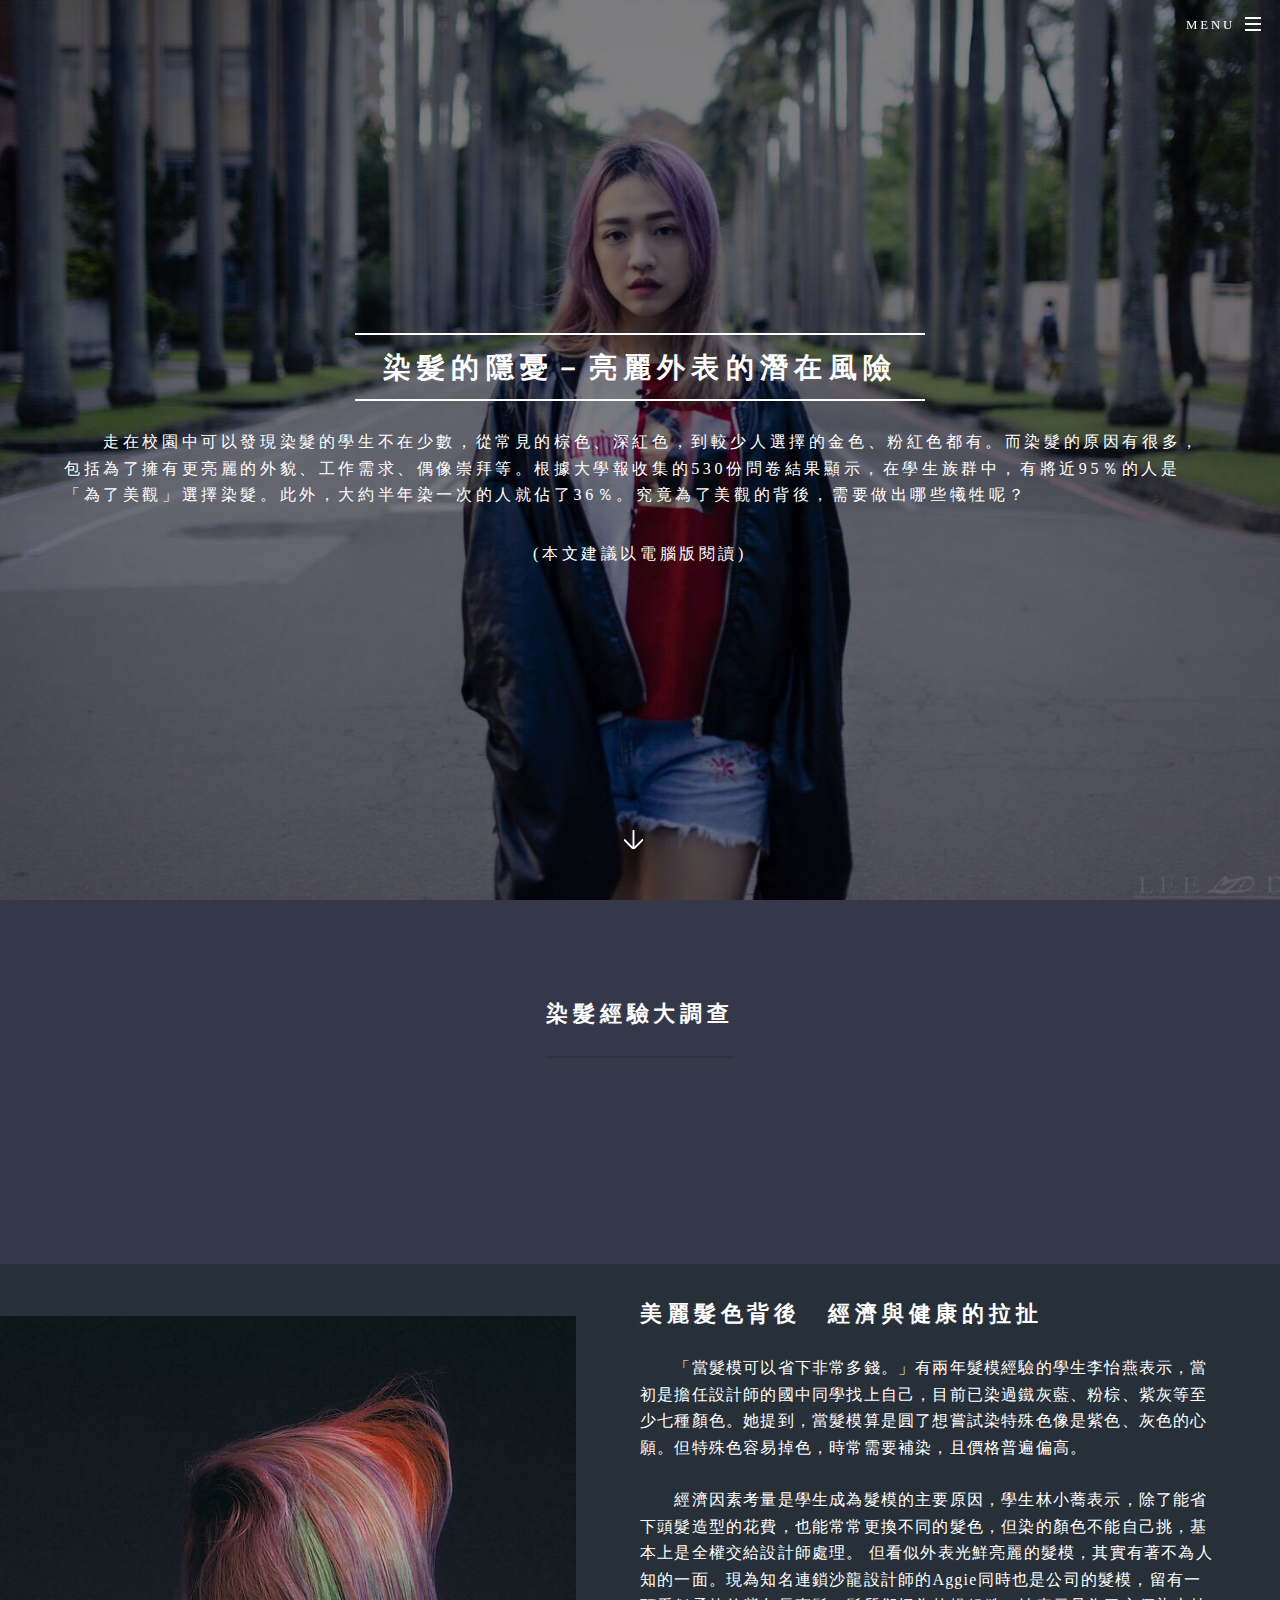
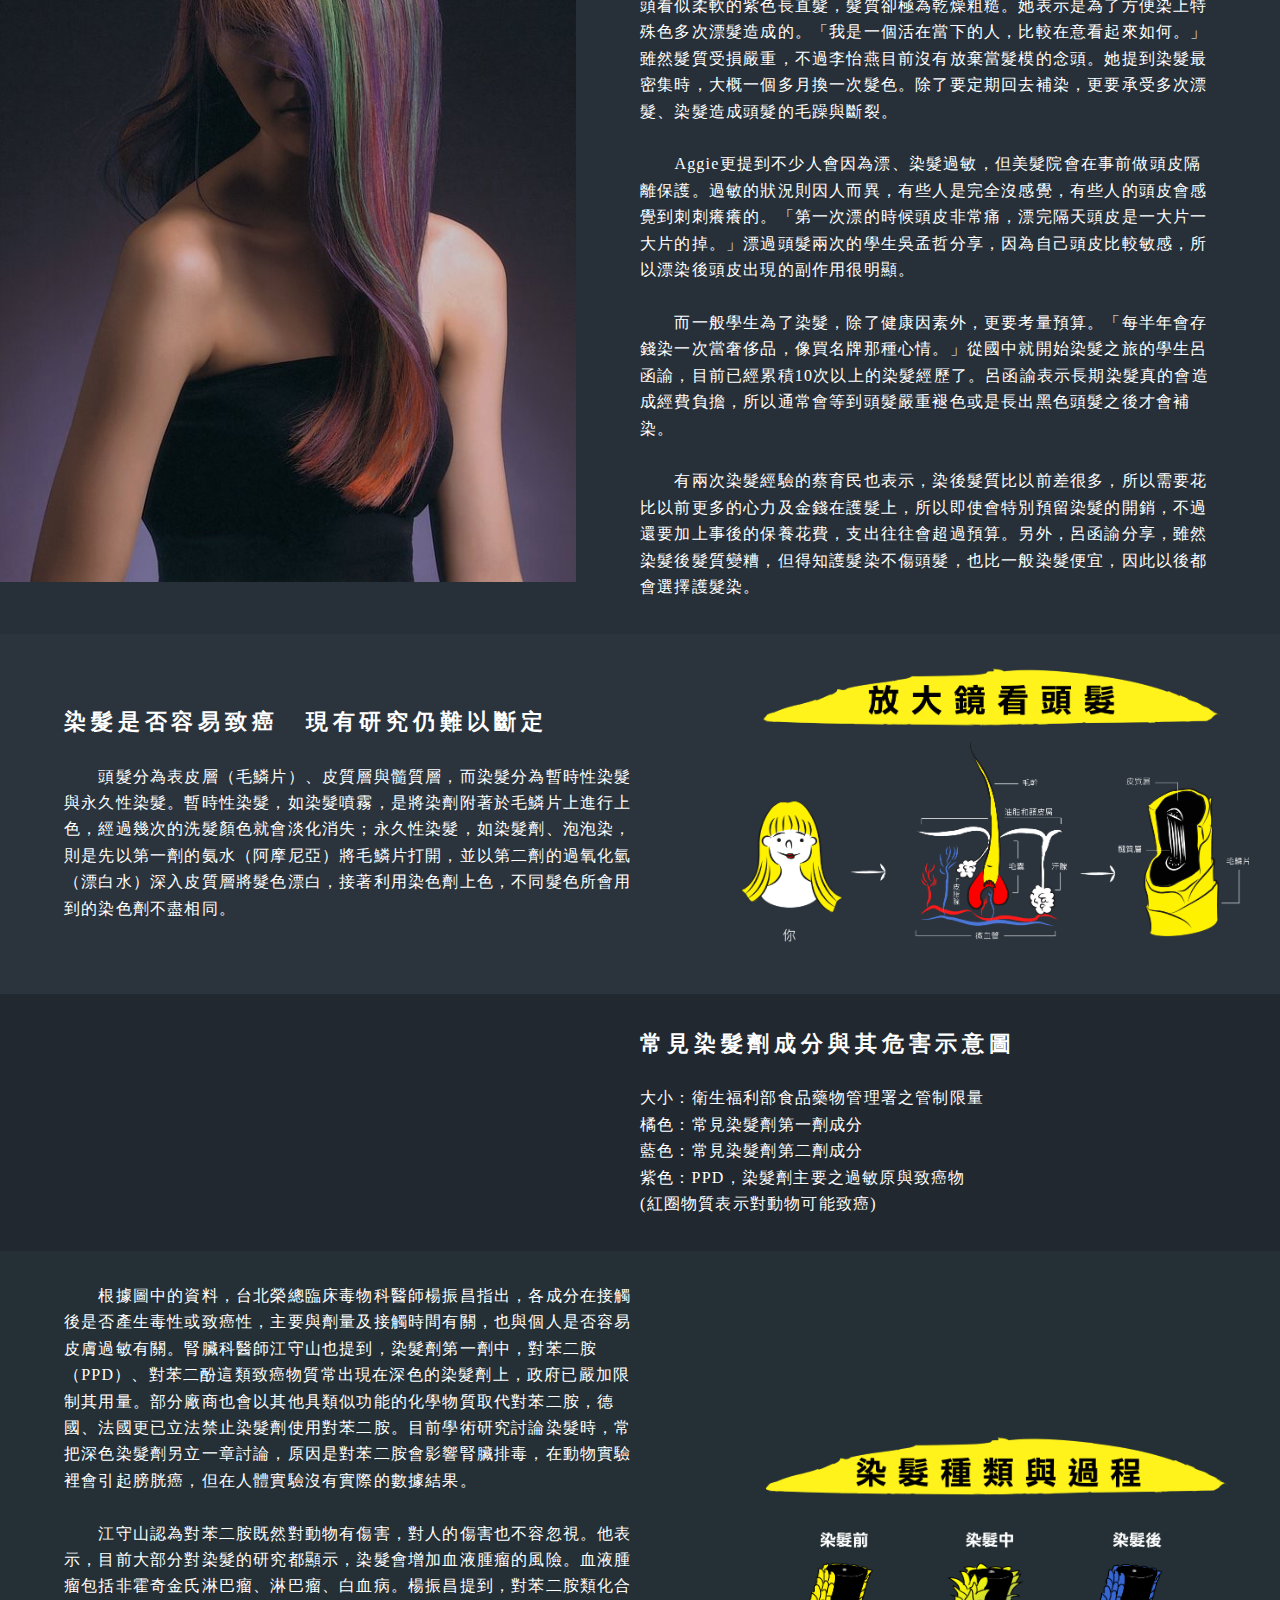
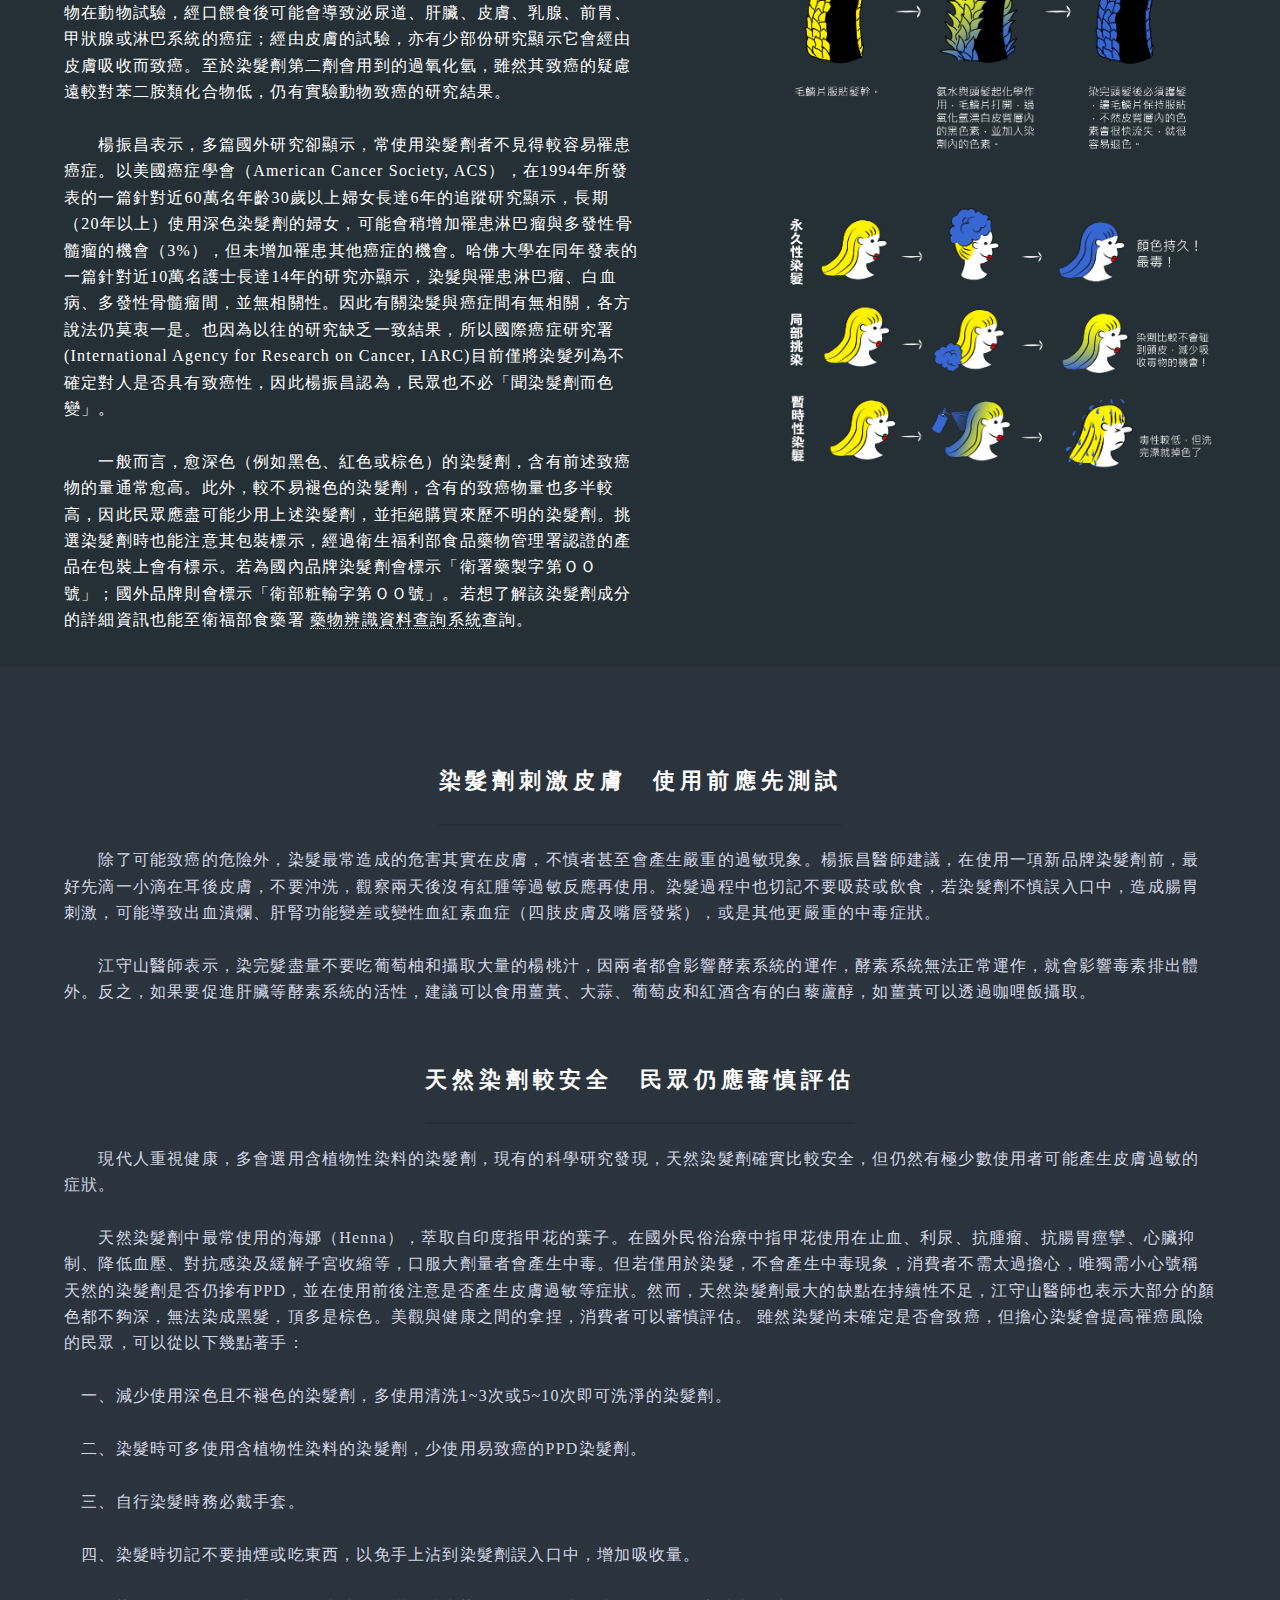
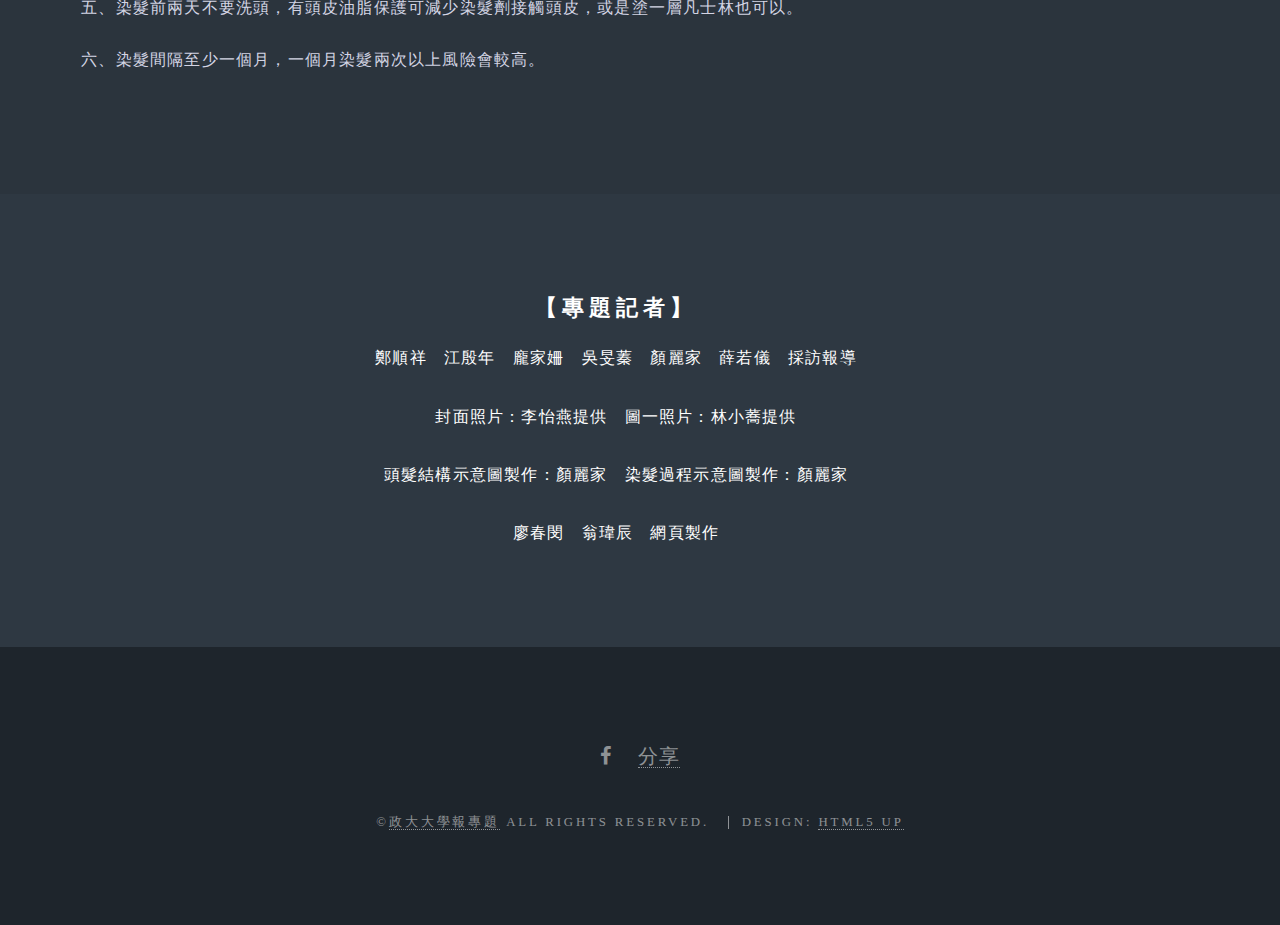
<file: WorriesofDyeingHair/index.html>
<!DOCTYPE HTML>
<!--
	Spectral by HTML5 UP
	html5up.net | @ajlkn
	Free for personal and commercial use under the CCA 3.0 license (html5up.net/license)
-->
<html>

<head>
	<title>政治大學《大學報》染髮的隱憂 專題</title>
	<meta charset="utf-8" />
	<meta name="viewport" content="width=device-width, initial-scale=1" />
	<!--[if lte IE 8]><script src="assets/js/ie/html5shiv.js"></script><![endif]-->
	<link rel="stylesheet" href="assets/css/main.css" />
	<link rel="stylesheet" href="assets/css/bubble.css" />
	<!--[if lte IE 8]><link rel="stylesheet" href="assets/css/ie8.css" /><![endif]-->
	<!--[if lte IE 9]><link rel="stylesheet" href="assets/css/ie9.css" /><![endif]-->
</head>

<body class="landing">
	<!-- D3 Scripts -->
	<script src="https://d3js.org/d3.v3.min.js"></script>
	<script src="http://labratrevenge.com/d3-tip/javascripts/d3.tip.v0.6.3.js"></script>

	<!-- Page Wrapper -->
	<div id="page-wrapper">

		<!-- Header -->

		<header id="header" class="alt">
			<h1><a href="index.html">染髮的隱憂－亮麗外表的潛在風險</a></h1>
			<nav id="nav">
				<ul>
					<li class="special">
						<a href="#menu" class="menuToggle"><span>Menu</span></a>
						<div id="menu">
							<ul>
								<li><a href="index.html">Home</a></li>
								<li><a href="#one">染髮經驗大調查</a></li>
								<li><a href="#two">美麗髮色背後　經濟與健康的拉扯</a></li>
								<li><a href="#bubble">常見染髮劑成分與其危害示意圖</a></li>
								<li><a href="#three">染髮劑刺激皮膚　使用前應先測試</a></li>
							</ul>
						</div>
					</li>
				</ul>
			</nav>
		</header>

		<!-- Banner -->
		<section id="banner" class="wrapper">
			<div class="inner">
				<h2>染髮的隱憂－亮麗外表的潛在風險</h2>
				<p align="left">　　走在校園中可以發現染髮的學生不在少數，從常見的棕色、深紅色，到較少人選擇的金色、粉紅色都有。而染髮的原因有很多，包括為了擁有更亮麗的外貌、工作需求、偶像崇拜等。根據大學報收集的530份問卷結果顯示，在學生族群中，有將近95％的人是「為了美觀」選擇染髮。此外，大約半年染一次的人就佔了36％。究竟為了美觀的背後，需要做出哪些犧牲呢？
				</p>
				<p>(本文建議以電腦版閱讀)</p>
				<ul class="actions">
					<!--<li><a href="#" class="button special">Activate</a></li>-->
				</ul>
			</div>
			<a href="#one" class="more scrolly"></a>
		</section>

		<!-- One -->
		<section id="one" class="wrapper style1 special">
			<div class="inner">
				<header class="major">
					<h2>染髮經驗大調查</h2>
					<p>
						<div class='tableauPlaceholder' id='viz1496909458820' style='position: relative' align="center">
							<noscript><a href='#'><img alt='大調查 ' src='https:&#47;&#47;public.tableau.com&#47;static&#47;images&#47;ha&#47;hair&#47;sheet11&#47;1_rss.png' style='border: none' /></a></noscript>
							<object class='tableauViz' style='display:none;'>
									<param name='host_url' value='https%3A%2F%2Fpublic.tableau.com%2F' />
									<param name='site_root' value='' />
									<param name='name' value='hair&#47;sheet11' />
									<param name='tabs' value='no' />
									<param name='toolbar' value='yes' />
									<param name='static_image' value='https:&#47;&#47;public.tableau.com&#47;static&#47;images&#47;ha&#47;hair&#47;sheet11&#47;1.png'
									/>
									<param name='animate_transition' value='yes' />
									<param name='display_static_image' value='yes' />
									<param name='display_spinner' value='yes' />
									<param name='display_overlay' value='yes' />
									<param name='display_count' value='yes' />
									<param name='filter' value='publish=yes' />
									</object>
						</div>
						<script type='text/javascript'>
							var divElement = document.getElementById('viz1496909458820'); var vizElement = divElement.getElementsByTagName('object')[0]; if (divElement.offsetWidth > 800) { vizElement.style.minWidth = '379px'; vizElement.style.maxWidth = '804px'; vizElement.style.width = '100%'; vizElement.style.height = '2269px'; } else if (divElement.offsetWidth > 500) { vizElement.style.width = '100%'; vizElement.style.height = '2369px'; } else { vizElement.style.width = '100%'; vizElement.style.height = '2069px'; } var scriptElement = document.createElement('script'); scriptElement.src = 'https://public.tableau.com/javascripts/api/viz_v1.js'; vizElement.parentNode.insertBefore(scriptElement, vizElement);
						</script>
					</p>
				</header>
				<ul class="icons major">
					<!--<li><span class="icon fa-diamond major style1"><span class="label">Lorem</span></span>
					</li>
					<li><span class="icon fa-heart-o major style2"><span class="label">Ipsum</span></span>
					</li>
					<li><span class="icon fa-code major style3"><span class="label">Dolor</span></span>
					</li>-->
				</ul>
			</div>
		</section>

		<!-- Two -->
		<section id="two" class="wrapper alt style2">
			<section class="spotlight">
				<div class="image"><img src="images/figure01.jpg" alt="" /></div>
				<div class="content">
					<h2>美麗髮色背後　經濟與健康的拉扯</h2>
					<p>　　「當髮模可以省下非常多錢。」有兩年髮模經驗的學生李怡燕表示，當初是擔任設計師的國中同學找上自己，目前已染過鐵灰藍、粉棕、紫灰等至少七種顏色。她提到，當髮模算是圓了想嘗試染特殊色像是紫色、灰色的心願。但特殊色容易掉色，時常需要補染，且價格普遍偏高。<br><br>　　經濟因素考量是學生成為髮模的主要原因，學生林小蕎表示，除了能省下頭髮造型的花費，也能常常更換不同的髮色，但染的顏色不能自己挑，基本上是全權交給設計師處理。
						但看似外表光鮮亮麗的髮模，其實有著不為人知的一面。現為知名連鎖沙龍設計師的Aggie同時也是公司的髮模，留有一頭看似柔軟的紫色長直髮，髮質卻極為乾燥粗糙。她表示是為了方便染上特殊色多次漂髮造成的。「我是一個活在當下的人，比較在意看起來如何。」雖然髮質受損嚴重，不過李怡燕目前沒有放棄當髮模的念頭。她提到染髮最密集時，大概一個多月換一次髮色。除了要定期回去補染，更要承受多次漂髮、染髮造成頭髮的毛躁與斷裂。
						<br><br>　　Aggie更提到不少人會因為漂、染髮過敏，但美髮院會在事前做頭皮隔離保護。過敏的狀況則因人而異，有些人是完全沒感覺，有些人的頭皮會感覺到刺刺癢癢的。「第一次漂的時候頭皮非常痛，漂完隔天頭皮是一大片一大片的掉。」漂過頭髮兩次的學生吳孟哲分享，因為自己頭皮比較敏感，所以漂染後頭皮出現的副作用很明顯。
						<br><br>　　而一般學生為了染髮，除了健康因素外，更要考量預算。「每半年會存錢染一次當奢侈品，像買名牌那種心情。」從國中就開始染髮之旅的學生呂函諭，目前已經累積10次以上的染髮經歷了。呂函諭表示長期染髮真的會造成經費負擔，所以通常會等到頭髮嚴重褪色或是長出黑色頭髮之後才會補染。
						<br><br>　　有兩次染髮經驗的蔡育民也表示，染後髮質比以前差很多，所以需要花比以前更多的心力及金錢在護髮上，所以即使會特別預留染髮的開銷，不過還要加上事後的保養花費，支出往往會超過預算。另外，呂函諭分享，雖然染髮後髮質變糟，但得知護髮染不傷頭髮，也比一般染髮便宜，因此以後都會選擇護髮染。
					</p>
				</div>
			</section>
			<section class="spotlight">
				<div class="image"><a href="images/figure02.png"><img src="images/figure02.png" alt=""></a></div>
				<div class="content">
					<h2>染髮是否容易致癌　現有研究仍難以斷定</h2>
					<p>　　頭髮分為表皮層（毛鱗片）、皮質層與髓質層，而染髮分為暫時性染髮與永久性染髮。暫時性染髮，如染髮噴霧，是將染劑附著於毛鱗片上進行上色，經過幾次的洗髮顏色就會淡化消失；永久性染髮，如染髮劑、泡泡染，則是先以第一劑的氨水（阿摩尼亞）將毛鱗片打開，並以第二劑的過氧化氫（漂白水）深入皮質層將髮色漂白，接著利用染色劑上色，不同髮色所會用到的染色劑不盡相同。</p>
				</div>
			</section>
			<section class="spotlight">
				<div class="image" id="bubble"></div>
				<div class="content">
					<h2>常見染髮劑成分與其危害示意圖</h2>
					<p>大小：衛生福利部食品藥物管理署之管制限量
						<br class="rwd-break"> 橘色：常見染髮劑第一劑成分
						<br class="rwd-break"> 藍色：常見染髮劑第二劑成分
						<br class="rwd-break"> 紫色：PPD，染髮劑主要之過敏原與致癌物
						<br class="rwd-break"> (紅圈物質表示對動物可能致癌)
					</p>
				</div>
			</section>
			<section class="spotlight">
				<div class="image"><a href="images/figure03.png"><img src="images/figure03.png" alt="" /></a></div>
				<div class="content">
					<p>　　根據圖中的資料，台北榮總臨床毒物科醫師楊振昌指出，各成分在接觸後是否產生毒性或致癌性，主要與劑量及接觸時間有關，也與個人是否容易皮膚過敏有關。腎臟科醫師江守山也提到，染髮劑第一劑中，對苯二胺（PPD）、對苯二酚這類致癌物質常出現在深色的染髮劑上，政府已嚴加限制其用量。部分廠商也會以其他具類似功能的化學物質取代對苯二胺，德國、法國更已立法禁止染髮劑使用對苯二胺。目前學術研究討論染髮時，常把深色染髮劑另立一章討論，原因是對苯二胺會影響腎臟排毒，在動物實驗裡會引起膀胱癌，但在人體實驗沒有實際的數據結果。<br
						><br> 　　江守山認為對苯二胺既然對動物有傷害，對人的傷害也不容忽視。他表示，目前大部分對染髮的研究都顯示，染髮會增加血液腫瘤的風險。血液腫瘤包括非霍奇金氏淋巴瘤、淋巴瘤、白血病。楊振昌提到，對苯二胺類化合物在動物試驗，經口餵食後可能會導致泌尿道、肝臟、皮膚、乳腺、前胃、甲狀腺或淋巴系統的癌症；經由皮膚的試驗，亦有少部份研究顯示它會經由皮膚吸收而致癌。至於染髮劑第二劑會用到的過氧化氫，雖然其致癌的疑慮遠較對苯二胺類化合物低，仍有實驗動物致癌的研究結果。
						<br><br> 　　楊振昌表示，多篇國外研究卻顯示，常使用染髮劑者不見得較容易罹患癌症。以美國癌症學會（American Cancer Society, ACS），在1994年所發表的一篇針對近60萬名年齡30歲以上婦女長達6年的追蹤研究顯示，長期（20年以上）使用深色染髮劑的婦女，可能會稍增加罹患淋巴瘤與多發性骨髓瘤的機會（3%），但未增加罹患其他癌症的機會。哈佛大學在同年發表的一篇針對近10萬名護士長達14年的研究亦顯示，染髮與罹患淋巴瘤、白血病、多發性骨髓瘤間，並無相關性。因此有關染髮與癌症間有無相關，各方說法仍莫衷一是。也因為以往的研究缺乏一致結果，所以國際癌症研究署(International
						Agency for Research on Cancer, IARC)目前僅將染髮列為不確定對人是否具有致癌性，因此楊振昌認為，民眾也不必「聞染髮劑而色變」。<br><br>　　一般而言，愈深色（例如黑色、紅色或棕色）的染髮劑，含有前述致癌物的量通常愈高。此外，較不易褪色的染髮劑，含有的致癌物量也多半較高，因此民眾應盡可能少用上述染髮劑，並拒絕購買來歷不明的染髮劑。挑選染髮劑時也能注意其包裝標示，經過衛生福利部食品藥物管理署認證的產品在包裝上會有標示。若為國內品牌染髮劑會標示「衛署藥製字第ＯＯ號」；國外品牌則會標示「衛部粧輸字第ＯＯ號」。若想了解該染髮劑成分的詳細資訊也能至衛福部食藥署
						<a href="http://www.fda.gov.tw/MLMS/H0004.aspx">藥物辨識資料查詢系統</a>查詢。

					</p>
				</div>
			</section>
		</section>

		<!-- Three -->
		<section id="three" class="wrapper style3 special">
			<div class="inner">
				<header class="major">
					<h2>染髮劑刺激皮膚　使用前應先測試</h2>
					<p align="left">　　除了可能致癌的危險外，染髮最常造成的危害其實在皮膚，不慎者甚至會產生嚴重的過敏現象。楊振昌醫師建議，在使用一項新品牌染髮劑前，最好先滴一小滴在耳後皮膚，不要沖洗，觀察兩天後沒有紅腫等過敏反應再使用。染髮過程中也切記不要吸菸或飲食，若染髮劑不慎誤入口中，造成腸胃刺激，可能導致出血潰爛、肝腎功能變差或變性血紅素血症（四肢皮膚及嘴唇發紫），或是其他更嚴重的中毒症狀。<br
						><br>　　江守山醫師表示，染完髮盡量不要吃葡萄柚和攝取大量的楊桃汁，因兩者都會影響酵素系統的運作，酵素系統無法正常運作，就會影響毒素排出體外。反之，如果要促進肝臟等酵素系統的活性，建議可以食用薑黃、大蒜、葡萄皮和紅酒含有的白藜蘆醇，如薑黃可以透過咖哩飯攝取。
					</p>
				</header>
				<header class="major">
					<h2>天然染劑較安全　民眾仍應審慎評估</h2>
					<p align="left">　　現代人重視健康，多會選用含植物性染料的染髮劑，現有的科學研究發現，天然染髮劑確實比較安全，但仍然有極少數使用者可能產生皮膚過敏的症狀。<br><br>　　天然染髮劑中最常使用的海娜（Henna），萃取自印度指甲花的葉子。在國外民俗治療中指甲花使用在止血、利尿、抗腫瘤、抗腸胃痙攣、心臟抑制、降低血壓、對抗感染及緩解子宮收縮等，口服大劑量者會產生中毒。但若僅用於染髮，不會產生中毒現象，消費者不需太過擔心，唯獨需小心號稱天然的染髮劑是否仍摻有PPD，並在使用前後注意是否產生皮膚過敏等症狀。然而，天然染髮劑最大的缺點在持續性不足，江守山醫師也表示大部分的顏色都不夠深，無法染成黑髮，頂多是棕色。美觀與健康之間的拿捏，消費者可以審慎評估。
						雖然染髮尚未確定是否會致癌，但擔心染髮會提高罹癌風險的民眾，可以從以下幾點著手：
						<br><br>　一、減少使用深色且不褪色的染髮劑，多使用清洗1~3次或5~10次即可洗淨的染髮劑。<br><br>　二、染髮時可多使用含植物性染料的染髮劑，少使用易致癌的PPD染髮劑。
						<br><br>　三、自行染髮時務必戴手套。<br><br>　四、染髮時切記不要抽煙或吃東西，以免手上沾到染髮劑誤入口中，增加吸收量。<br><br>　五、染髮前兩天不要洗頭，有頭皮油脂保護可減少染髮劑接觸頭皮，或是塗一層凡士林也可以。<br
						><br>　六、染髮間隔至少一個月，一個月染髮兩次以上風險會較高。
					</p>
				</header>
				<!--<ul class="features">
					<li class="icon fa-paper-plane-o">
						<h3>Arcu accumsan</h3>
						<p>Augue consectetur sed interdum imperdiet et ipsum. Mauris lorem tincidunt nullam amet leo Aenean ligula consequat consequat.</p>
					</li>
					<li class="icon fa-laptop">
						<h3>Ac Augue Eget</h3>
						<p>Augue consectetur sed interdum imperdiet et ipsum. Mauris lorem tincidunt nullam amet leo Aenean ligula consequat consequat.</p>
					</li>
					<li class="icon fa-code">
						<h3>Mus Scelerisque</h3>
						<p>Augue consectetur sed interdum imperdiet et ipsum. Mauris lorem tincidunt nullam amet leo Aenean ligula consequat consequat.</p>
					</li>
					<li class="icon fa-headphones">
						<h3>Mauris Imperdiet</h3>
						<p>Augue consectetur sed interdum imperdiet et ipsum. Mauris lorem tincidunt nullam amet leo Aenean ligula consequat consequat.</p>
					</li>
					<li class="icon fa-heart-o">
						<h3>Aenean Primis</h3>
						<p>Augue consectetur sed interdum imperdiet et ipsum. Mauris lorem tincidunt nullam amet leo Aenean ligula consequat consequat.</p>
					</li>
					<li class="icon fa-flag-o">
						<h3>Tortor Ut</h3>
						<p>Augue consectetur sed interdum imperdiet et ipsum. Mauris lorem tincidunt nullam amet leo Aenean ligula consequat consequat.</p>
					</li>
				</ul>-->
			</div>
		</section>

		<!-- CTA -->
		<section id="cta" class="wrapper style4">
			<div class="inner">
				<header align="center">
					<h2>【專題記者】</h2>
					<p>鄭順祥　江殷年　龐家姍　吳旻蓁　顏麗家　薛若儀　採訪報導</p>
					<p>封面照片：李怡燕提供　圖一照片：林小蕎提供</p>
					<p>頭髮結構示意圖製作：顏麗家　染髮過程示意圖製作：顏麗家</p>
					<p>廖春閔　翁瑋辰　網頁製作</p>
				</header>
				<!--<ul class="actions vertical">
					<li><a href="#" class="button fit special">Activate</a></li>
					<li><a href="#" class="button fit">Learn More</a></li>
				</ul>>-->
			</div>
		</section>

		<!-- Footer -->
		<footer id="footer">
			<ul class="icons">
				<!--<li><a href="index.html" class="icon fa-twitter"><span class="label">Twitter</span></a></li>-->
				<li><a href="https://www.facebook.com/%E6%94%BF%E5%A4%A7%E5%A4%A7%E5%AD%B8%E5%A0%B1-403383068311/" class="icon fa-facebook"><span class="label">Facebook</span></a></li>
				<li class="fb-share-button" data-href="http://www.cs.nccu.edu.tw/~g10539/WorriesofDyeingHair/index.html" data-layout="button"
				 data-size="small" data-mobile-iframe="true"><a class="fb-xfbml-parse-ignore" target="_blank" href="https://www.facebook.com/sharer/sharer.php?u=http%3A%2F%2Fwww.cs.nccu.edu.tw%2F%7Eg10539%2FWorriesofDyeingHair%2Findex.html&amp;src=sdkpreparse">分享</a></li>
			</ul>
			<ul class="copyright">
				<li>&copy;<a href="http://www.unews.nccu.edu.tw/">政大大學報專題</a> All rights reserved.</li>
				<li>Design: <a href="http://html5up.net">HTML5 UP</a></li>
			</ul>
		</footer>

	</div>

	<!-- Scripts -->
	<script src="assets/js/jquery.min.js"></script>
	<script src="assets/js/jquery.scrollex.min.js"></script>
	<script src="assets/js/jquery.scrolly.min.js"></script>
	<script src="assets/js/skel.min.js"></script>
	<script src="assets/js/util.js"></script>
	<!--[if lte IE 8]><script src="assets/js/ie/respond.min.js"></script><![endif]-->
	<script src="assets/js/main.js"></script>
	<script src="assets/js/bubble.js"></script>
	<div id="fb-root"></div>
	<script>
		(function (d, s, id) {
			var js, fjs = d.getElementsByTagName(s)[0];
			if (d.getElementById(id)) return;
			js = d.createElement(s); js.id = id;
			js.src = "//connect.facebook.net/zh_TW/sdk.js#xfbml=1&version=v2.9";
			fjs.parentNode.insertBefore(js, fjs);
		}(document, 'script', 'facebook-jssdk'));
	</script>
</body>

</html>
</file>
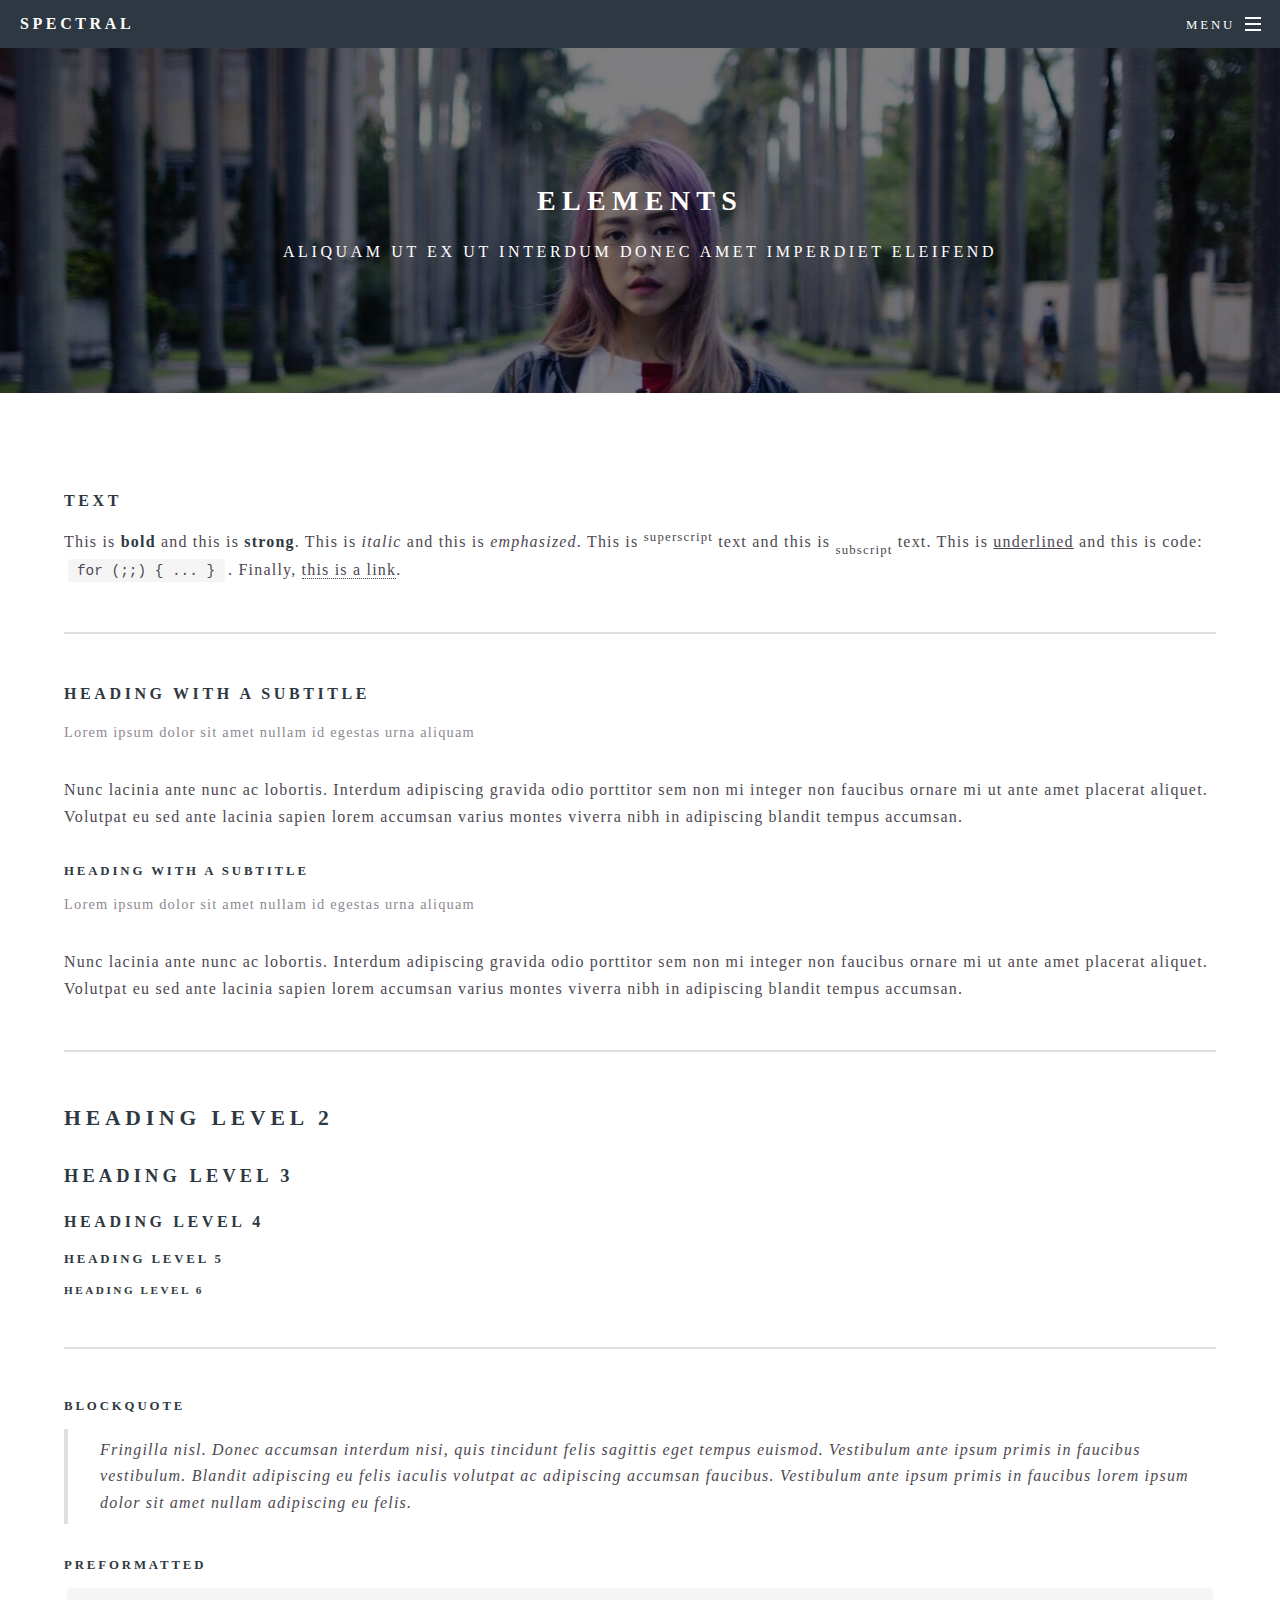
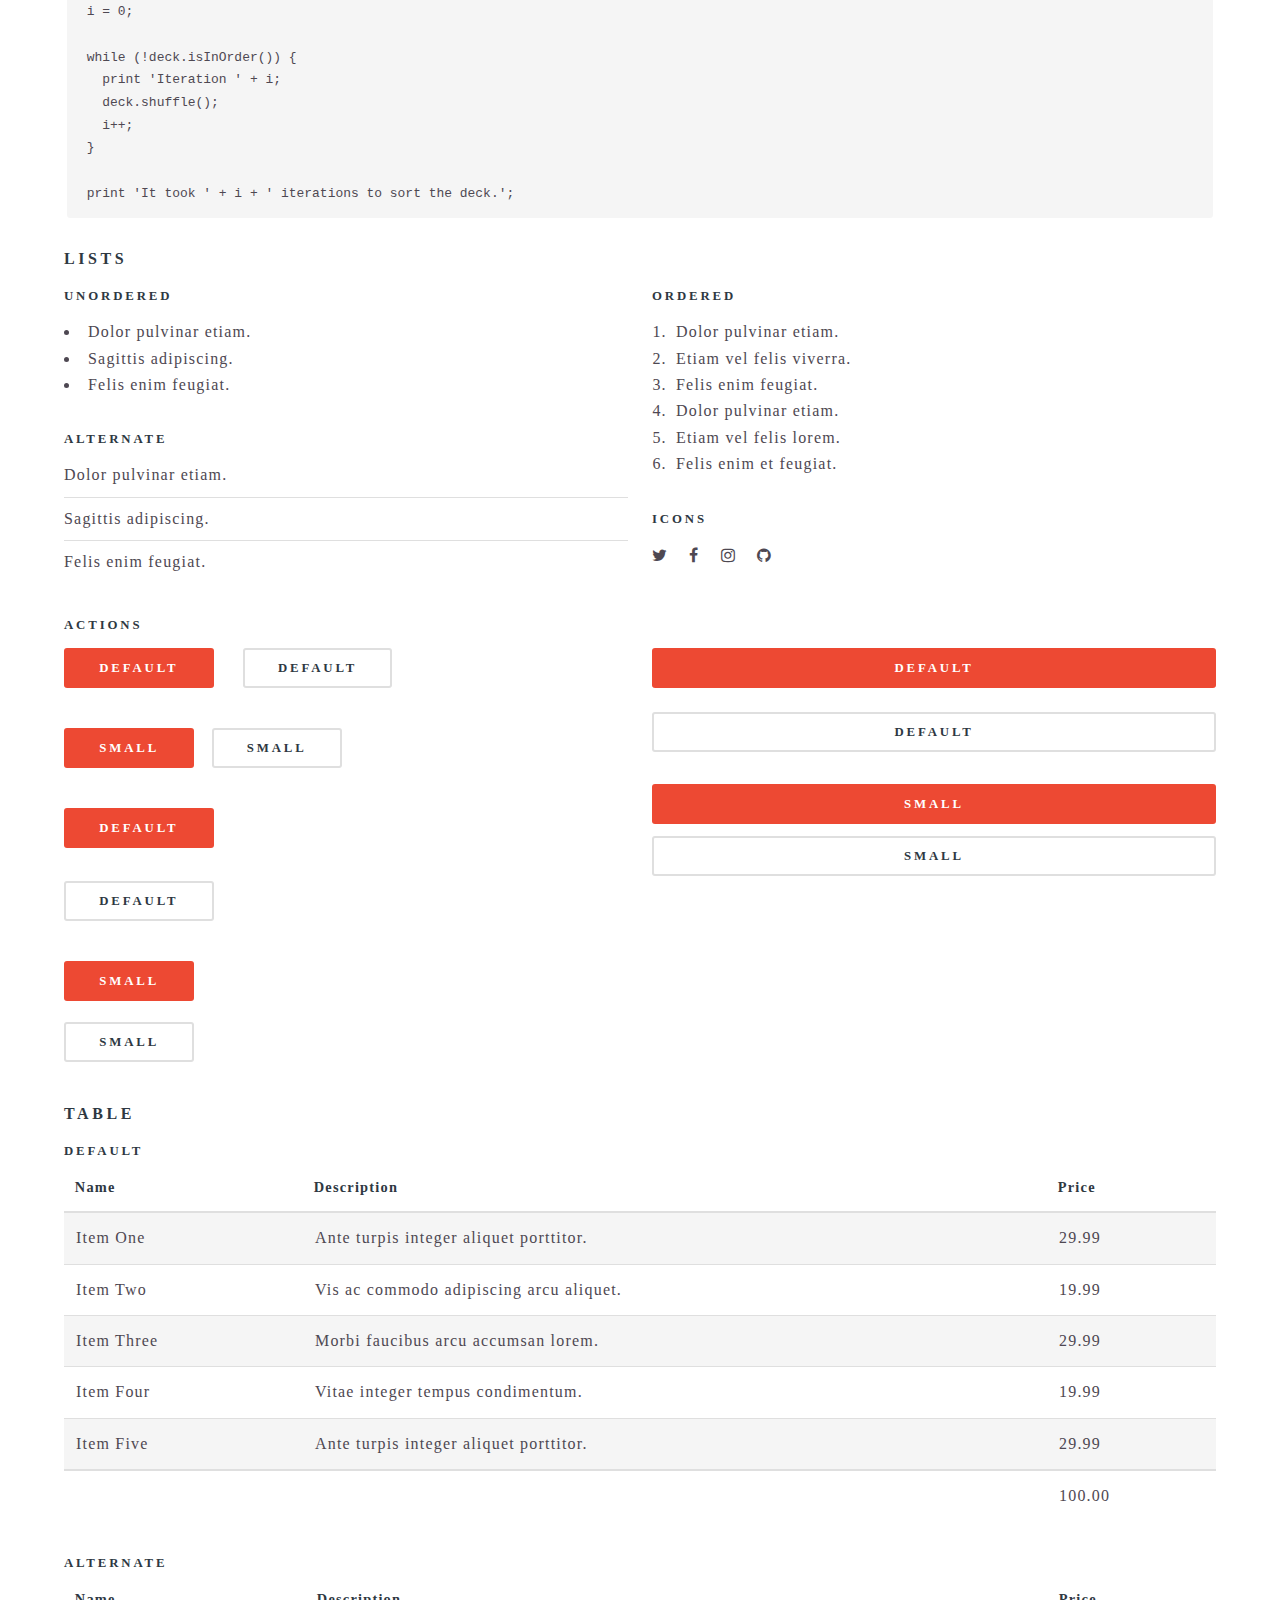
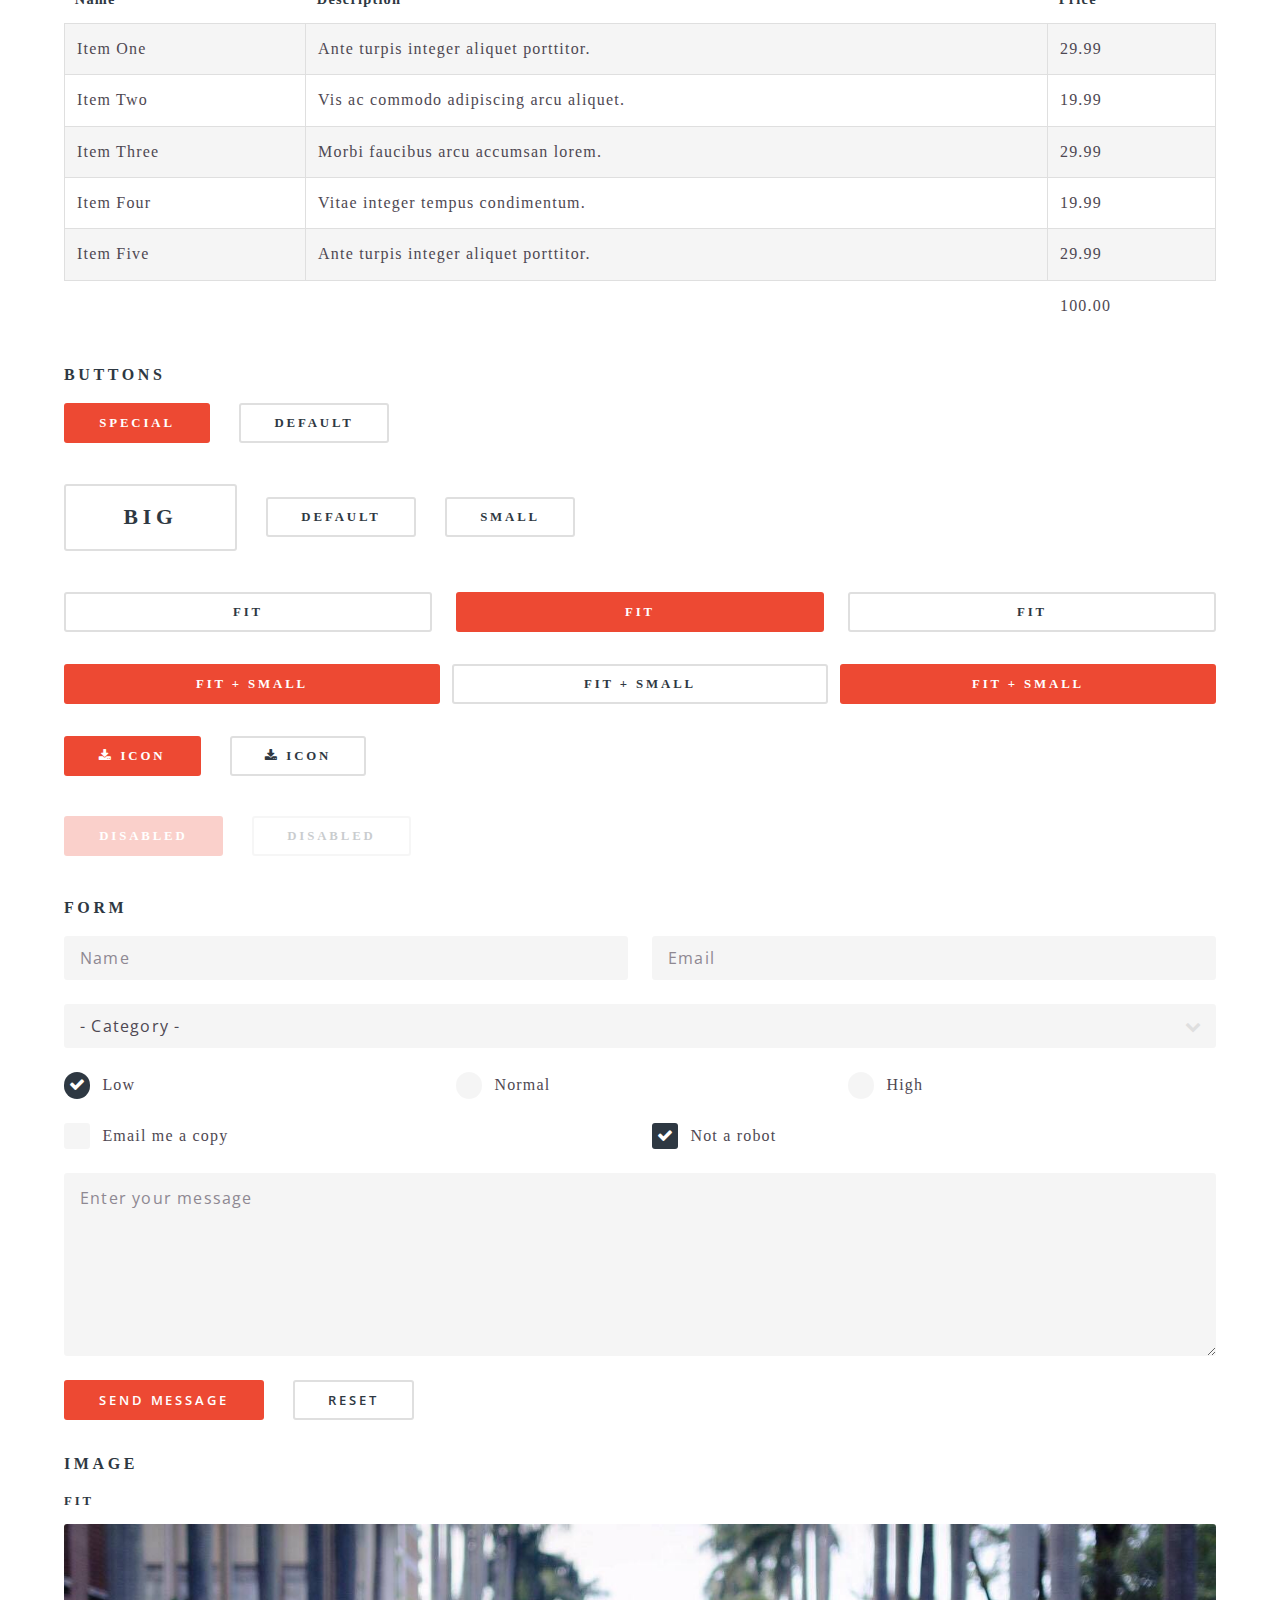
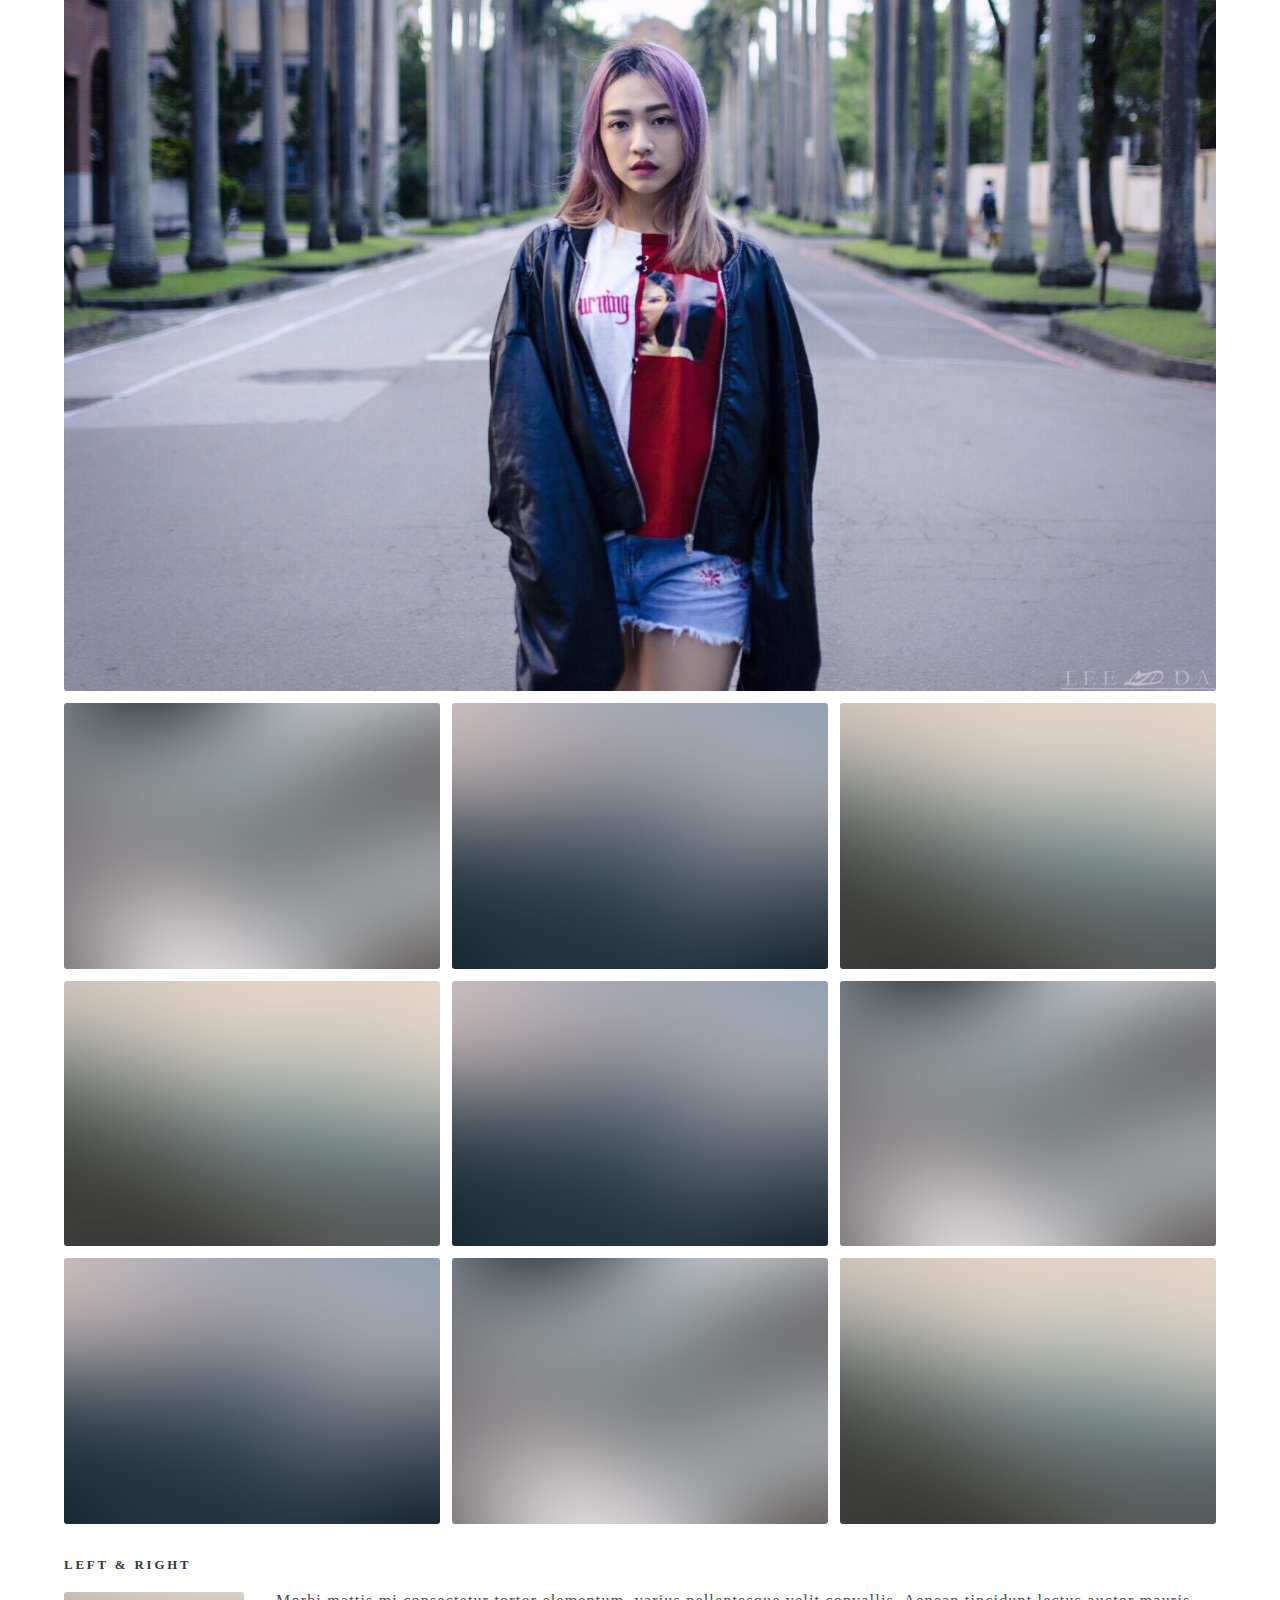
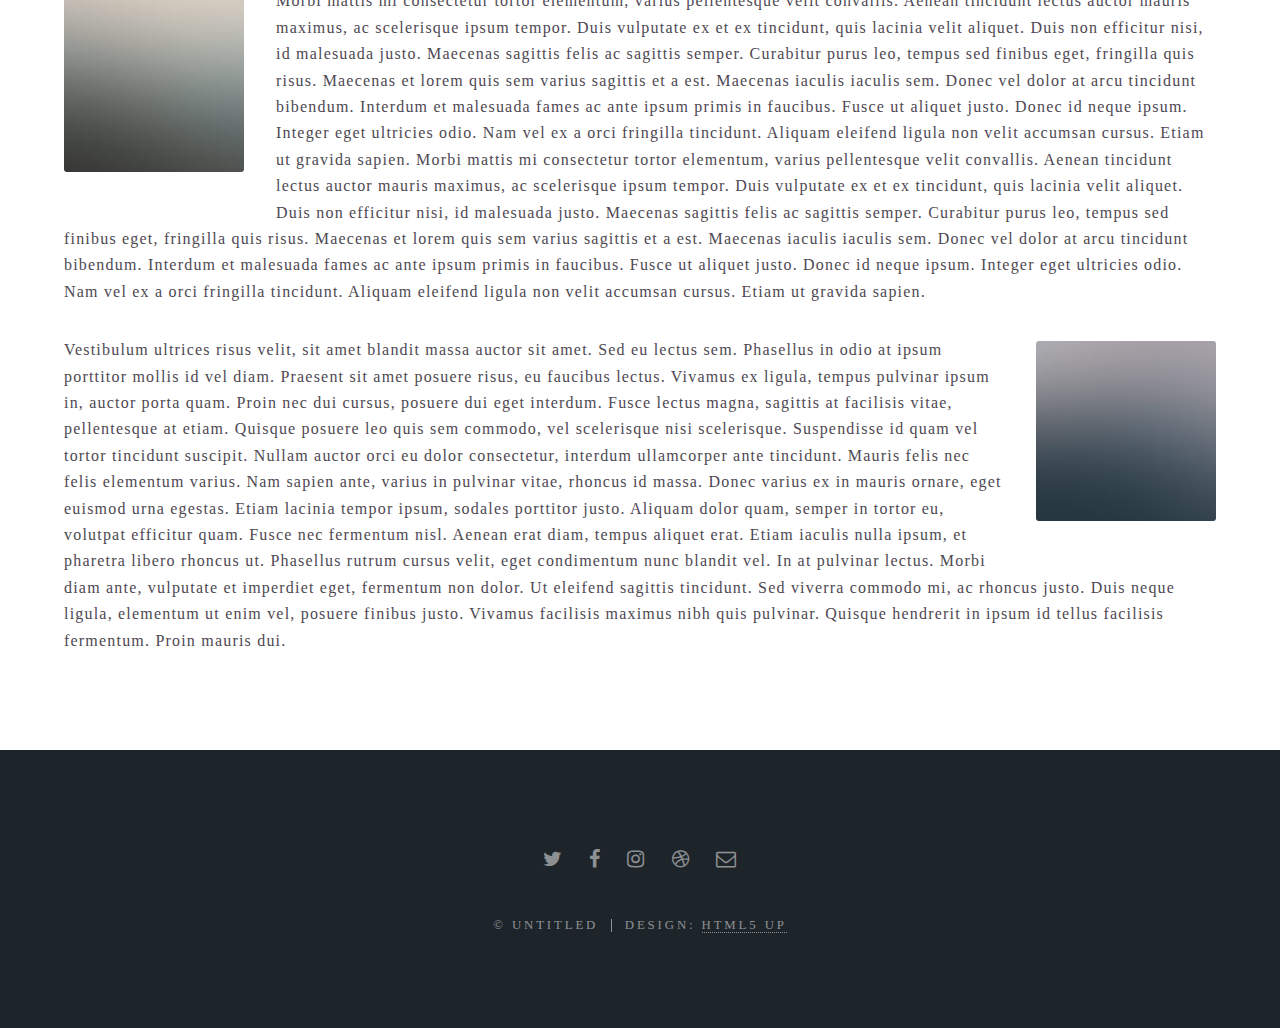
<file: WorriesofDyeingHair/elements.html>
<!DOCTYPE HTML>
<!--
	Spectral by HTML5 UP
	html5up.net | @ajlkn
	Free for personal and commercial use under the CCA 3.0 license (html5up.net/license)
-->
<html>
	<head>
		<title>Elements - Spectral by HTML5 UP</title>
		<meta charset="utf-8" />
		<meta name="viewport" content="width=device-width, initial-scale=1" />
		<!--[if lte IE 8]><script src="assets/js/ie/html5shiv.js"></script><![endif]-->
		<link rel="stylesheet" href="assets/css/main.css" />
		<!--[if lte IE 8]><link rel="stylesheet" href="assets/css/ie8.css" /><![endif]-->
		<!--[if lte IE 9]><link rel="stylesheet" href="assets/css/ie9.css" /><![endif]-->
	</head>
	<body>

		<!-- Page Wrapper -->
			<div id="page-wrapper">

				<!-- Header -->
					<header id="header">
						<h1><a href="index.html">Spectral</a></h1>
						<nav id="nav">
							<ul>
								<li class="special">
									<a href="#menu" class="menuToggle"><span>Menu</span></a>
									<div id="menu">
										<ul>
											<li><a href="index.html">Home</a></li>
											<li><a href="generic.html">Generic</a></li>
											<li><a href="elements.html">Elements</a></li>
											<li><a href="#">Sign Up</a></li>
											<li><a href="#">Log In</a></li>
										</ul>
									</div>
								</li>
							</ul>
						</nav>
					</header>

				<!-- Main -->
					<article id="main">
						<header>
							<h2>Elements</h2>
							<p>Aliquam ut ex ut interdum donec amet imperdiet eleifend</p>
						</header>
						<section class="wrapper style5">
							<div class="inner">

								<section>
									<h4>Text</h4>
									<p>This is <b>bold</b> and this is <strong>strong</strong>. This is <i>italic</i> and this is <em>emphasized</em>.
									This is <sup>superscript</sup> text and this is <sub>subscript</sub> text.
									This is <u>underlined</u> and this is code: <code>for (;;) { ... }</code>. Finally, <a href="#">this is a link</a>.</p>
									<hr />
									<header>
										<h4>Heading with a Subtitle</h4>
										<p>Lorem ipsum dolor sit amet nullam id egestas urna aliquam</p>
									</header>
									<p>Nunc lacinia ante nunc ac lobortis. Interdum adipiscing gravida odio porttitor sem non mi integer non faucibus ornare mi ut ante amet placerat aliquet. Volutpat eu sed ante lacinia sapien lorem accumsan varius montes viverra nibh in adipiscing blandit tempus accumsan.</p>
									<header>
										<h5>Heading with a Subtitle</h5>
										<p>Lorem ipsum dolor sit amet nullam id egestas urna aliquam</p>
									</header>
									<p>Nunc lacinia ante nunc ac lobortis. Interdum adipiscing gravida odio porttitor sem non mi integer non faucibus ornare mi ut ante amet placerat aliquet. Volutpat eu sed ante lacinia sapien lorem accumsan varius montes viverra nibh in adipiscing blandit tempus accumsan.</p>
									<hr />
									<h2>Heading Level 2</h2>
									<h3>Heading Level 3</h3>
									<h4>Heading Level 4</h4>
									<h5>Heading Level 5</h5>
									<h6>Heading Level 6</h6>
									<hr />
									<h5>Blockquote</h5>
									<blockquote>Fringilla nisl. Donec accumsan interdum nisi, quis tincidunt felis sagittis eget tempus euismod. Vestibulum ante ipsum primis in faucibus vestibulum. Blandit adipiscing eu felis iaculis volutpat ac adipiscing accumsan faucibus. Vestibulum ante ipsum primis in faucibus lorem ipsum dolor sit amet nullam adipiscing eu felis.</blockquote>
									<h5>Preformatted</h5>
									<pre><code>i = 0;

while (!deck.isInOrder()) {
  print 'Iteration ' + i;
  deck.shuffle();
  i++;
}

print 'It took ' + i + ' iterations to sort the deck.';</code></pre>
								</section>

								<section>
									<h4>Lists</h4>
									<div class="row">
										<div class="6u 12u$(medium)">
											<h5>Unordered</h5>
											<ul>
												<li>Dolor pulvinar etiam.</li>
												<li>Sagittis adipiscing.</li>
												<li>Felis enim feugiat.</li>
											</ul>
											<h5>Alternate</h5>
											<ul class="alt">
												<li>Dolor pulvinar etiam.</li>
												<li>Sagittis adipiscing.</li>
												<li>Felis enim feugiat.</li>
											</ul>
										</div>
										<div class="6u$ 12u$(medium)">
											<h5>Ordered</h5>
											<ol>
												<li>Dolor pulvinar etiam.</li>
												<li>Etiam vel felis viverra.</li>
												<li>Felis enim feugiat.</li>
												<li>Dolor pulvinar etiam.</li>
												<li>Etiam vel felis lorem.</li>
												<li>Felis enim et feugiat.</li>
											</ol>
											<h5>Icons</h5>
											<ul class="icons">
												<li><a href="#" class="icon fa-twitter"><span class="label">Twitter</span></a></li>
												<li><a href="#" class="icon fa-facebook"><span class="label">Facebook</span></a></li>
												<li><a href="#" class="icon fa-instagram"><span class="label">Instagram</span></a></li>
												<li><a href="#" class="icon fa-github"><span class="label">Github</span></a></li>
											</ul>
										</div>
									</div>
									<h5>Actions</h5>
									<div class="row">
										<div class="6u 12u$(medium)">
											<ul class="actions">
												<li><a href="#" class="button special">Default</a></li>
												<li><a href="#" class="button">Default</a></li>
											</ul>
											<ul class="actions small">
												<li><a href="#" class="button special small">Small</a></li>
												<li><a href="#" class="button small">Small</a></li>
											</ul>
											<ul class="actions vertical">
												<li><a href="#" class="button special">Default</a></li>
												<li><a href="#" class="button">Default</a></li>
											</ul>
											<ul class="actions vertical small">
												<li><a href="#" class="button special small">Small</a></li>
												<li><a href="#" class="button small">Small</a></li>
											</ul>
										</div>
										<div class="6u 12u$(medium)">
											<ul class="actions vertical">
												<li><a href="#" class="button special fit">Default</a></li>
												<li><a href="#" class="button fit">Default</a></li>
											</ul>
											<ul class="actions vertical small">
												<li><a href="#" class="button special small fit">Small</a></li>
												<li><a href="#" class="button small fit">Small</a></li>
											</ul>
										</div>
									</div>
								</section>

								<section>
									<h4>Table</h4>
									<h5>Default</h5>
									<div class="table-wrapper">
										<table>
											<thead>
												<tr>
													<th>Name</th>
													<th>Description</th>
													<th>Price</th>
												</tr>
											</thead>
											<tbody>
												<tr>
													<td>Item One</td>
													<td>Ante turpis integer aliquet porttitor.</td>
													<td>29.99</td>
												</tr>
												<tr>
													<td>Item Two</td>
													<td>Vis ac commodo adipiscing arcu aliquet.</td>
													<td>19.99</td>
												</tr>
												<tr>
													<td>Item Three</td>
													<td> Morbi faucibus arcu accumsan lorem.</td>
													<td>29.99</td>
												</tr>
												<tr>
													<td>Item Four</td>
													<td>Vitae integer tempus condimentum.</td>
													<td>19.99</td>
												</tr>
												<tr>
													<td>Item Five</td>
													<td>Ante turpis integer aliquet porttitor.</td>
													<td>29.99</td>
												</tr>
											</tbody>
											<tfoot>
												<tr>
													<td colspan="2"></td>
													<td>100.00</td>
												</tr>
											</tfoot>
										</table>
									</div>

									<h5>Alternate</h5>
									<div class="table-wrapper">
										<table class="alt">
											<thead>
												<tr>
													<th>Name</th>
													<th>Description</th>
													<th>Price</th>
												</tr>
											</thead>
											<tbody>
												<tr>
													<td>Item One</td>
													<td>Ante turpis integer aliquet porttitor.</td>
													<td>29.99</td>
												</tr>
												<tr>
													<td>Item Two</td>
													<td>Vis ac commodo adipiscing arcu aliquet.</td>
													<td>19.99</td>
												</tr>
												<tr>
													<td>Item Three</td>
													<td> Morbi faucibus arcu accumsan lorem.</td>
													<td>29.99</td>
												</tr>
												<tr>
													<td>Item Four</td>
													<td>Vitae integer tempus condimentum.</td>
													<td>19.99</td>
												</tr>
												<tr>
													<td>Item Five</td>
													<td>Ante turpis integer aliquet porttitor.</td>
													<td>29.99</td>
												</tr>
											</tbody>
											<tfoot>
												<tr>
													<td colspan="2"></td>
													<td>100.00</td>
												</tr>
											</tfoot>
										</table>
									</div>
								</section>

								<section>
									<h4>Buttons</h4>
									<ul class="actions">
										<li><a href="#" class="button special">Special</a></li>
										<li><a href="#" class="button">Default</a></li>
									</ul>
									<ul class="actions">
										<li><a href="#" class="button big">Big</a></li>
										<li><a href="#" class="button">Default</a></li>
										<li><a href="#" class="button small">Small</a></li>
									</ul>
									<ul class="actions fit">
										<li><a href="#" class="button fit">Fit</a></li>
										<li><a href="#" class="button special fit">Fit</a></li>
										<li><a href="#" class="button fit">Fit</a></li>
									</ul>
									<ul class="actions fit small">
										<li><a href="#" class="button special fit small">Fit + Small</a></li>
										<li><a href="#" class="button fit small">Fit + Small</a></li>
										<li><a href="#" class="button special fit small">Fit + Small</a></li>
									</ul>
									<ul class="actions">
										<li><a href="#" class="button special icon fa-download">Icon</a></li>
										<li><a href="#" class="button icon fa-download">Icon</a></li>
									</ul>
									<ul class="actions">
										<li><span class="button special disabled">Disabled</span></li>
										<li><span class="button disabled">Disabled</span></li>
									</ul>
								</section>

								<section>
									<h4>Form</h4>
									<form method="post" action="#">
										<div class="row uniform">
											<div class="6u 12u$(xsmall)">
												<input type="text" name="demo-name" id="demo-name" value="" placeholder="Name" />
											</div>
											<div class="6u$ 12u$(xsmall)">
												<input type="email" name="demo-email" id="demo-email" value="" placeholder="Email" />
											</div>
											<div class="12u$">
												<div class="select-wrapper">
													<select name="demo-category" id="demo-category">
														<option value="">- Category -</option>
														<option value="1">Manufacturing</option>
														<option value="1">Shipping</option>
														<option value="1">Administration</option>
														<option value="1">Human Resources</option>
													</select>
												</div>
											</div>
											<div class="4u 12u$(small)">
												<input type="radio" id="demo-priority-low" name="demo-priority" checked>
												<label for="demo-priority-low">Low</label>
											</div>
											<div class="4u 12u$(small)">
												<input type="radio" id="demo-priority-normal" name="demo-priority">
												<label for="demo-priority-normal">Normal</label>
											</div>
											<div class="4u$ 12u$(small)">
												<input type="radio" id="demo-priority-high" name="demo-priority">
												<label for="demo-priority-high">High</label>
											</div>
											<div class="6u 12u$(small)">
												<input type="checkbox" id="demo-copy" name="demo-copy">
												<label for="demo-copy">Email me a copy</label>
											</div>
											<div class="6u$ 12u$(small)">
												<input type="checkbox" id="demo-human" name="demo-human" checked>
												<label for="demo-human">Not a robot</label>
											</div>
											<div class="12u$">
												<textarea name="demo-message" id="demo-message" placeholder="Enter your message" rows="6"></textarea>
											</div>
											<div class="12u$">
												<ul class="actions">
													<li><input type="submit" value="Send Message" class="special" /></li>
													<li><input type="reset" value="Reset" /></li>
												</ul>
											</div>
										</div>
									</form>
								</section>

								<section>
									<h4>Image</h4>
									<h5>Fit</h5>
									<div class="box alt">
										<div class="row uniform 50%">
											<div class="12u"><span class="image fit"><img src="images/banner.jpg" alt="" /></span></div>
											<div class="4u"><span class="image fit"><img src="images/pic01.jpg" alt="" /></span></div>
											<div class="4u"><span class="image fit"><img src="images/pic02.jpg" alt="" /></span></div>
											<div class="4u"><span class="image fit"><img src="images/pic03.jpg" alt="" /></span></div>
											<div class="4u"><span class="image fit"><img src="images/pic03.jpg" alt="" /></span></div>
											<div class="4u"><span class="image fit"><img src="images/pic02.jpg" alt="" /></span></div>
											<div class="4u"><span class="image fit"><img src="images/pic01.jpg" alt="" /></span></div>
											<div class="4u"><span class="image fit"><img src="images/pic02.jpg" alt="" /></span></div>
											<div class="4u"><span class="image fit"><img src="images/pic01.jpg" alt="" /></span></div>
											<div class="4u"><span class="image fit"><img src="images/pic03.jpg" alt="" /></span></div>
										</div>
									</div>
									<h5>Left &amp; Right</h5>
									<p><span class="image left"><img src="images/pic04.jpg" alt="" /></span>Morbi mattis mi consectetur tortor elementum, varius pellentesque velit convallis. Aenean tincidunt lectus auctor mauris maximus, ac scelerisque ipsum tempor. Duis vulputate ex et ex tincidunt, quis lacinia velit aliquet. Duis non efficitur nisi, id malesuada justo. Maecenas sagittis felis ac sagittis semper. Curabitur purus leo, tempus sed finibus eget, fringilla quis risus. Maecenas et lorem quis sem varius sagittis et a est. Maecenas iaculis iaculis sem. Donec vel dolor at arcu tincidunt bibendum. Interdum et malesuada fames ac ante ipsum primis in faucibus. Fusce ut aliquet justo. Donec id neque ipsum. Integer eget ultricies odio. Nam vel ex a orci fringilla tincidunt. Aliquam eleifend ligula non velit accumsan cursus. Etiam ut gravida sapien. Morbi mattis mi consectetur tortor elementum, varius pellentesque velit convallis. Aenean tincidunt lectus auctor mauris maximus, ac scelerisque ipsum tempor. Duis vulputate ex et ex tincidunt, quis lacinia velit aliquet. Duis non efficitur nisi, id malesuada justo. Maecenas sagittis felis ac sagittis semper. Curabitur purus leo, tempus sed finibus eget, fringilla quis risus. Maecenas et lorem quis sem varius sagittis et a est. Maecenas iaculis iaculis sem. Donec vel dolor at arcu tincidunt bibendum. Interdum et malesuada fames ac ante ipsum primis in faucibus. Fusce ut aliquet justo. Donec id neque ipsum. Integer eget ultricies odio. Nam vel ex a orci fringilla tincidunt. Aliquam eleifend ligula non velit accumsan cursus. Etiam ut gravida sapien.</p>
									<p><span class="image right"><img src="images/pic05.jpg" alt="" /></span>Vestibulum ultrices risus velit, sit amet blandit massa auctor sit amet. Sed eu lectus sem. Phasellus in odio at ipsum porttitor mollis id vel diam. Praesent sit amet posuere risus, eu faucibus lectus. Vivamus ex ligula, tempus pulvinar ipsum in, auctor porta quam. Proin nec dui cursus, posuere dui eget interdum. Fusce lectus magna, sagittis at facilisis vitae, pellentesque at etiam. Quisque posuere leo quis sem commodo, vel scelerisque nisi scelerisque. Suspendisse id quam vel tortor tincidunt suscipit. Nullam auctor orci eu dolor consectetur, interdum ullamcorper ante tincidunt. Mauris felis nec felis elementum varius. Nam sapien ante, varius in pulvinar vitae, rhoncus id massa. Donec varius ex in mauris ornare, eget euismod urna egestas. Etiam lacinia tempor ipsum, sodales porttitor justo. Aliquam dolor quam, semper in tortor eu, volutpat efficitur quam. Fusce nec fermentum nisl. Aenean erat diam, tempus aliquet erat. Etiam iaculis nulla ipsum, et pharetra libero rhoncus ut. Phasellus rutrum cursus velit, eget condimentum nunc blandit vel. In at pulvinar lectus. Morbi diam ante, vulputate et imperdiet eget, fermentum non dolor. Ut eleifend sagittis tincidunt. Sed viverra commodo mi, ac rhoncus justo. Duis neque ligula, elementum ut enim vel, posuere finibus justo. Vivamus facilisis maximus nibh quis pulvinar. Quisque hendrerit in ipsum id tellus facilisis fermentum. Proin mauris dui.</p>
								</section>

							</div>
						</section>
					</article>

				<!-- Footer -->
					<footer id="footer">
						<ul class="icons">
							<li><a href="#" class="icon fa-twitter"><span class="label">Twitter</span></a></li>
							<li><a href="#" class="icon fa-facebook"><span class="label">Facebook</span></a></li>
							<li><a href="#" class="icon fa-instagram"><span class="label">Instagram</span></a></li>
							<li><a href="#" class="icon fa-dribbble"><span class="label">Dribbble</span></a></li>
							<li><a href="#" class="icon fa-envelope-o"><span class="label">Email</span></a></li>
						</ul>
						<ul class="copyright">
							<li>&copy; Untitled</li><li>Design: <a href="http://html5up.net">HTML5 UP</a></li>
						</ul>
					</footer>

			</div>

		<!-- Scripts -->
			<script src="assets/js/jquery.min.js"></script>
			<script src="assets/js/jquery.scrollex.min.js"></script>
			<script src="assets/js/jquery.scrolly.min.js"></script>
			<script src="assets/js/skel.min.js"></script>
			<script src="assets/js/util.js"></script>
			<!--[if lte IE 8]><script src="assets/js/ie/respond.min.js"></script><![endif]-->
			<script src="assets/js/main.js"></script>

	</body>
</html>
</file>
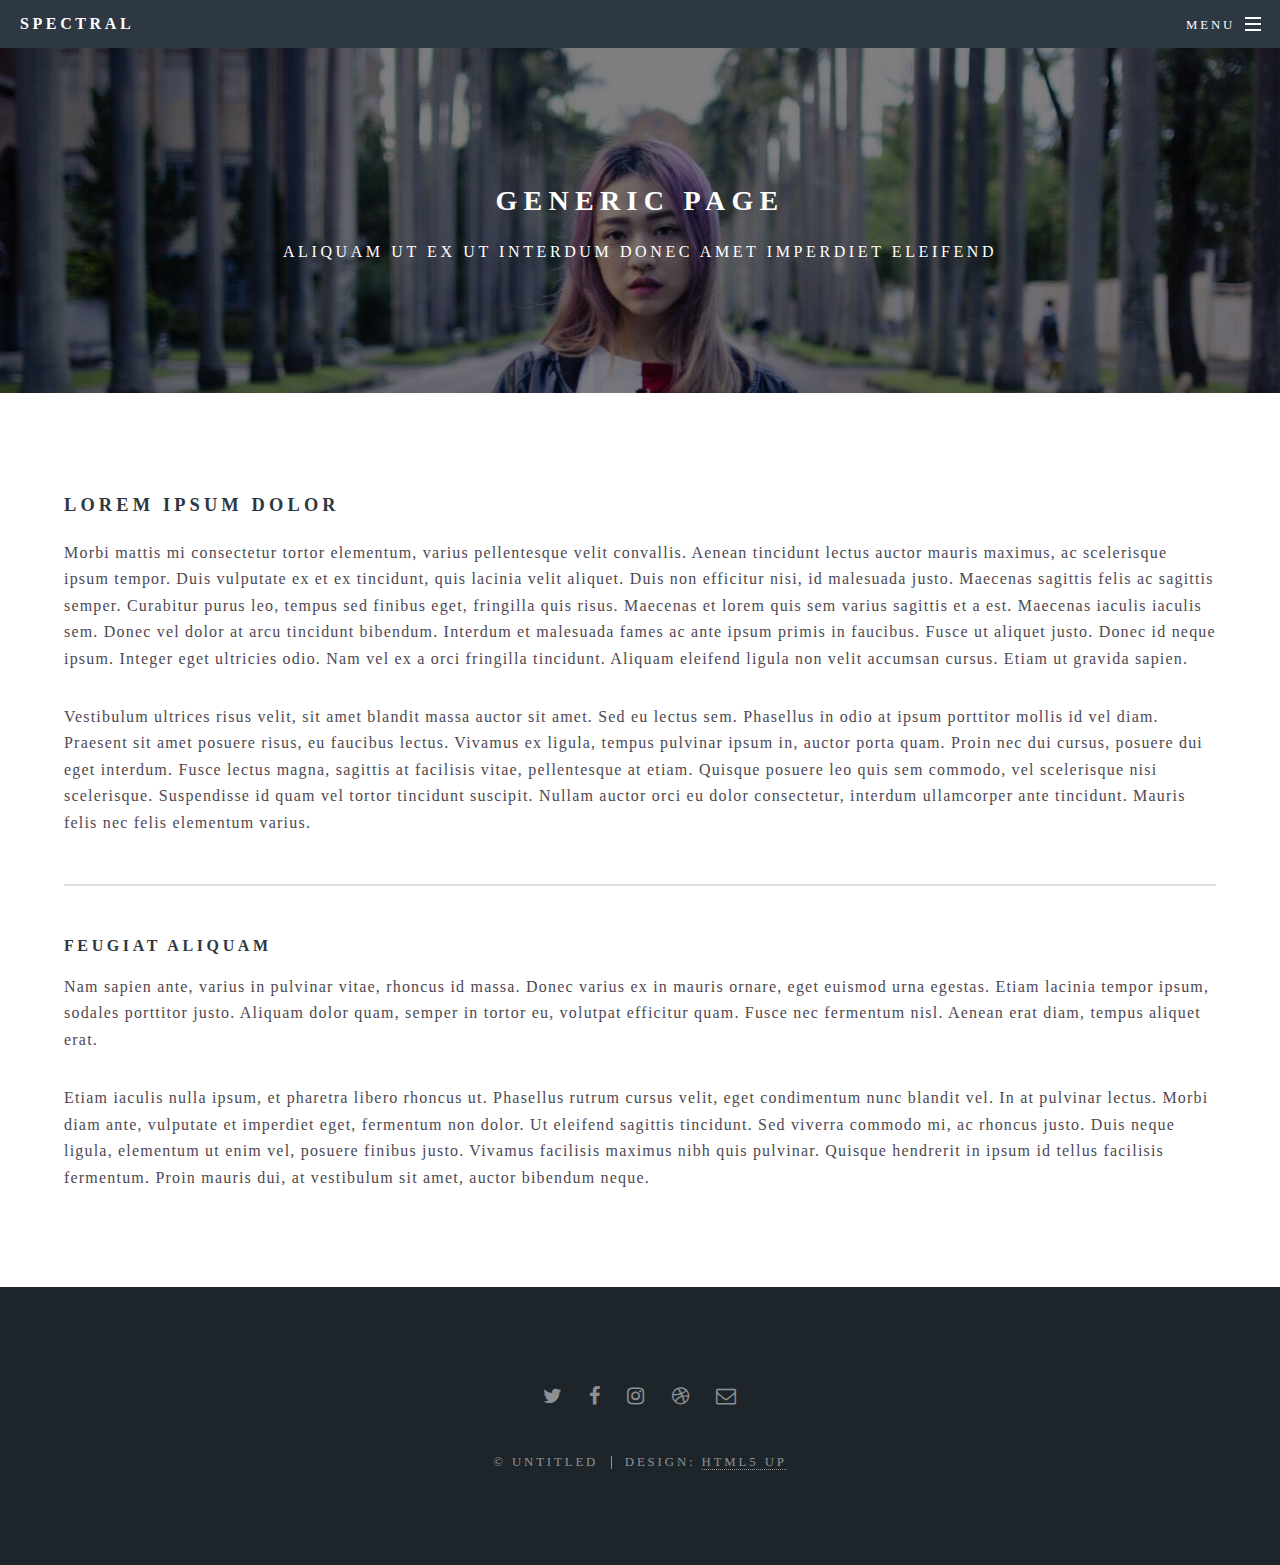
<file: WorriesofDyeingHair/generic.html>
<!DOCTYPE HTML>
<!--
	Spectral by HTML5 UP
	html5up.net | @ajlkn
	Free for personal and commercial use under the CCA 3.0 license (html5up.net/license)
-->
<html>
	<head>
		<title>Generic - Spectral by HTML5 UP</title>
		<meta charset="utf-8" />
		<meta name="viewport" content="width=device-width, initial-scale=1" />
		<!--[if lte IE 8]><script src="assets/js/ie/html5shiv.js"></script><![endif]-->
		<link rel="stylesheet" href="assets/css/main.css" />
		<!--[if lte IE 8]><link rel="stylesheet" href="assets/css/ie8.css" /><![endif]-->
		<!--[if lte IE 9]><link rel="stylesheet" href="assets/css/ie9.css" /><![endif]-->
	</head>
	<body>

		<!-- Page Wrapper -->
			<div id="page-wrapper">

				<!-- Header -->
					<header id="header">
						<h1><a href="index.html">Spectral</a></h1>
						<nav id="nav">
							<ul>
								<li class="special">
									<a href="#menu" class="menuToggle"><span>Menu</span></a>
									<div id="menu">
										<ul>
											<li><a href="index.html">Home</a></li>
											<li><a href="generic.html">Generic</a></li>
											<li><a href="elements.html">Elements</a></li>
											<li><a href="#">Sign Up</a></li>
											<li><a href="#">Log In</a></li>
										</ul>
									</div>
								</li>
							</ul>
						</nav>
					</header>

				<!-- Main -->
					<article id="main">
						<header>
							<h2>Generic Page</h2>
							<p>Aliquam ut ex ut interdum donec amet imperdiet eleifend</p>
						</header>
						<section class="wrapper style5">
							<div class="inner">

								<h3>Lorem ipsum dolor</h3>
								<p>Morbi mattis mi consectetur tortor elementum, varius pellentesque velit convallis. Aenean tincidunt lectus auctor mauris maximus, ac scelerisque ipsum tempor. Duis vulputate ex et ex tincidunt, quis lacinia velit aliquet. Duis non efficitur nisi, id malesuada justo. Maecenas sagittis felis ac sagittis semper. Curabitur purus leo, tempus sed finibus eget, fringilla quis risus. Maecenas et lorem quis sem varius sagittis et a est. Maecenas iaculis iaculis sem. Donec vel dolor at arcu tincidunt bibendum. Interdum et malesuada fames ac ante ipsum primis in faucibus. Fusce ut aliquet justo. Donec id neque ipsum. Integer eget ultricies odio. Nam vel ex a orci fringilla tincidunt. Aliquam eleifend ligula non velit accumsan cursus. Etiam ut gravida sapien.</p>

								<p>Vestibulum ultrices risus velit, sit amet blandit massa auctor sit amet. Sed eu lectus sem. Phasellus in odio at ipsum porttitor mollis id vel diam. Praesent sit amet posuere risus, eu faucibus lectus. Vivamus ex ligula, tempus pulvinar ipsum in, auctor porta quam. Proin nec dui cursus, posuere dui eget interdum. Fusce lectus magna, sagittis at facilisis vitae, pellentesque at etiam. Quisque posuere leo quis sem commodo, vel scelerisque nisi scelerisque. Suspendisse id quam vel tortor tincidunt suscipit. Nullam auctor orci eu dolor consectetur, interdum ullamcorper ante tincidunt. Mauris felis nec felis elementum varius.</p>

								<hr />

								<h4>Feugiat aliquam</h4>
								<p>Nam sapien ante, varius in pulvinar vitae, rhoncus id massa. Donec varius ex in mauris ornare, eget euismod urna egestas. Etiam lacinia tempor ipsum, sodales porttitor justo. Aliquam dolor quam, semper in tortor eu, volutpat efficitur quam. Fusce nec fermentum nisl. Aenean erat diam, tempus aliquet erat.</p>

								<p>Etiam iaculis nulla ipsum, et pharetra libero rhoncus ut. Phasellus rutrum cursus velit, eget condimentum nunc blandit vel. In at pulvinar lectus. Morbi diam ante, vulputate et imperdiet eget, fermentum non dolor. Ut eleifend sagittis tincidunt. Sed viverra commodo mi, ac rhoncus justo. Duis neque ligula, elementum ut enim vel, posuere finibus justo. Vivamus facilisis maximus nibh quis pulvinar. Quisque hendrerit in ipsum id tellus facilisis fermentum. Proin mauris dui, at vestibulum sit amet, auctor bibendum neque.</p>

							</div>
						</section>
					</article>

				<!-- Footer -->
					<footer id="footer">
						<ul class="icons">
							<li><a href="#" class="icon fa-twitter"><span class="label">Twitter</span></a></li>
							<li><a href="#" class="icon fa-facebook"><span class="label">Facebook</span></a></li>
							<li><a href="#" class="icon fa-instagram"><span class="label">Instagram</span></a></li>
							<li><a href="#" class="icon fa-dribbble"><span class="label">Dribbble</span></a></li>
							<li><a href="#" class="icon fa-envelope-o"><span class="label">Email</span></a></li>
						</ul>
						<ul class="copyright">
							<li>&copy; Untitled</li><li>Design: <a href="http://html5up.net">HTML5 UP</a></li>
						</ul>
					</footer>

			</div>

		<!-- Scripts -->
			<script src="assets/js/jquery.min.js"></script>
			<script src="assets/js/jquery.scrollex.min.js"></script>
			<script src="assets/js/jquery.scrolly.min.js"></script>
			<script src="assets/js/skel.min.js"></script>
			<script src="assets/js/util.js"></script>
			<!--[if lte IE 8]><script src="assets/js/ie/respond.min.js"></script><![endif]-->
			<script src="assets/js/main.js"></script>

	</body>
</html>
</file>
<file: WorriesofDyeingHair/assets/css/bubble.css>
.d3-tip {
    font-family: Microsoft JhengHei;
    line-height: 1.5;
    font-weight: bold;
    padding: 12px;
    background: rgba(0, 0, 0, 0.8);
    color: #fff;
    border-radius: 5px;
    max-width: 350px;
  }

  .circle {
    opacity: 1;
  }

  .circle:hover {
    opacity: 0.7;
  }

  .text {
    /*font-family: Arial Unicode MS, sans-serif;*/
    font-family: Microsoft JhengHei;
    fill: rgb(85, 85, 85);
    text-anchor: middle;
    alignment-baseline: central;
  }
</file>
<file: WorriesofDyeingHair/assets/css/ie8.css>
/*
	Spectral by HTML5 UP
	html5up.net | @ajlkn
	Free for personal and commercial use under the CCA 3.0 license (html5up.net/license)
*/

/* Icon */

	.icon.major {
		border: none;
	}

		.icon.major:before {
			font-size: 3em;
		}

/* Form */

	label {
		color: #2E3842;
	}

	input[type="text"],
	input[type="password"],
	input[type="email"],
	select,
	textarea {
		border: solid 1px #dfdfdf;
	}

/* Button */

	input[type="submit"],
	input[type="reset"],
	input[type="button"],
	button,
	.button {
		border: solid 2px #dfdfdf;
	}

		input[type="submit"].special,
		input[type="reset"].special,
		input[type="button"].special,
		button.special,
		.button.special {
			border: 0 !important;
		}

/* Page Wrapper + Menu */

	#menu {
		display: none;
	}

	body.is-menu-visible #menu {
		display: block;
	}

/* Header */

	#header nav > ul > li > a.menuToggle:after {
		display: none;
	}

/* Banner + Wrapper (style4) */

	#banner,
	.wrapper.style4 {
		-ms-behavior: url("assets/js/ie/backgroundsize.min.htc");
	}

		#banner:before,
		.wrapper.style4:before {
			display: none;
		}

/* Banner */

	#banner .more {
		height: 4em;
	}

		#banner .more:after {
			display: none;
		}

/* Main */

	#main > header {
		-ms-behavior: url("assets/js/ie/backgroundsize.min.htc");
	}

		#main > header:before {
			display: none;
		}
</file>
<file: WorriesofDyeingHair/assets/css/ie9.css>
/*
	Spectral by HTML5 UP
	html5up.net | @ajlkn
	Free for personal and commercial use under the CCA 3.0 license (html5up.net/license)
*/

/* Spotlight */

	.spotlight {
		display: block;
	}

		.spotlight .image {
			display: inline-block;
			vertical-align: top;
		}

		.spotlight .content {
			padding: 4em 4em 2em 4em ;
			display: inline-block;
		}

		.spotlight:after {
			clear: both;
			content: '';
			display: block;
		}

/* Features */

	.features {
		display: block;
	}

		.features li {
			float: left;
		}

		.features:after {
			content: '';
			display: block;
			clear: both;
		}

/* Banner + Wrapper (style4) */

	#banner,
	.wrapper.style4 {
		background-image: url("../../images/banner.jpg");
		background-position: center center;
		background-repeat: no-repeat;
		background-size: cover;
		position: relative;
	}

		#banner:before,
		.wrapper.style4:before {
			background: #000000;
			content: '';
			height: 100%;
			left: 0;
			opacity: 0.5;
			position: absolute;
			top: 0;
			width: 100%;
		}

		#banner .inner,
		.wrapper.style4 .inner {
			position: relative;
			z-index: 1;
		}

/* Banner */

	#banner {
		padding: 14em 0 12em 0 ;
		height: auto;
	}

		#banner:after {
			display: none;
		}

/* CTA */

	#cta .inner header {
		float: left;
	}

	#cta .inner .actions {
		float: left;
	}

	#cta .inner:after {
		clear: both;
		content: '';
		display: block;
	}

/* Main */

	#main > header {
		background-image: url("../../images/banner.jpg");
		background-position: center center;
		background-repeat: no-repeat;
		background-size: cover;
		position: relative;
	}

		#main > header:before {
			background: #000000;
			content: '';
			height: 100%;
			left: 0;
			opacity: 0.5;
			position: absolute;
			top: 0;
			width: 100%;
		}

		#main > header > * {
			position: relative;
			z-index: 1;
		}
</file>
<file: WorriesofDyeingHair/assets/css/main.css>
@import url(font-awesome.min.css);
@import url("https://fonts.googleapis.com/css?family=Open+Sans:400,400italic,600,600italic,800,800italic");

/*
	Spectral by HTML5 UP
	html5up.net | @ajlkn
	Free for personal and commercial use under the CCA 3.0 license (html5up.net/license)
*/

/* Reset */

	html, body, div, span, applet, object, iframe, h1, h2, h3, h4, h5, h6, p, blockquote, pre, a, abbr, acronym, address, big, cite, code, del, dfn, em, img, ins, kbd, q, s, samp, small, strike, strong, sub, sup, tt, var, b, u, i, center, dl, dt, dd, ol, ul, li, fieldset, form, label, legend, table, caption, tbody, tfoot, thead, tr, th, td, article, aside, canvas, details, embed, figure, figcaption, footer, header, hgroup, menu, nav, output, ruby, section, summary, time, mark, audio, video {
		margin: 0;
		padding: 0;
		border: 0;
		font-size: 100%;
		font: inherit;
		vertical-align: baseline;
		font-family: microsoft JhengHei;
	}


	article, aside, details, figcaption, figure, footer, header, hgroup, menu, nav, section {
		display: block;
	}

	body {
		line-height: 1;
	}

	ol, ul {
		list-style: none;
	}

	blockquote, q {
		quotes: none;
	}

	blockquote:before, blockquote:after, q:before, q:after {
		content: '';
		content: none;
	}

	table {
		border-collapse: collapse;
		border-spacing: 0;
	}

	body {
		-webkit-text-size-adjust: none;
	}

/* Box Model */

	*, *:before, *:after {
		-moz-box-sizing: border-box;
		-webkit-box-sizing: border-box;
		box-sizing: border-box;
	}

/* Grid */

	.row {
		border-bottom: solid 1px transparent;
		-moz-box-sizing: border-box;
		-webkit-box-sizing: border-box;
		box-sizing: border-box;
	}

	.row > * {
		float: left;
		-moz-box-sizing: border-box;
		-webkit-box-sizing: border-box;
		box-sizing: border-box;
	}

	.row:after, .row:before {
		content: '';
		display: block;
		clear: both;
		height: 0;
	}

	.row.uniform > * > :first-child {
		margin-top: 0;
	}

	.row.uniform > * > :last-child {
		margin-bottom: 0;
	}

	.row.\30 \25 > * {
		padding: 0 0 0 0em;
	}

	.row.\30 \25 {
		margin: 0 0 -1px 0em;
	}

	.row.uniform.\30 \25 > * {
		padding: 0em 0 0 0em;
	}

	.row.uniform.\30 \25 {
		margin: 0em 0 -1px 0em;
	}

	.row > * {
		padding: 0 0 0 1.5em;
	}

	.row {
		margin: 0 0 -1px -1.5em;
	}

	.row.uniform > * {
		padding: 1.5em 0 0 1.5em;
	}

	.row.uniform {
		margin: -1.5em 0 -1px -1.5em;
	}

	.row.\32 00\25 > * {
		padding: 0 0 0 3em;
	}

	.row.\32 00\25 {
		margin: 0 0 -1px -3em;
	}

	.row.uniform.\32 00\25 > * {
		padding: 3em 0 0 3em;
	}

	.row.uniform.\32 00\25 {
		margin: -3em 0 -1px -3em;
	}

	.row.\31 50\25 > * {
		padding: 0 0 0 2.25em;
	}

	.row.\31 50\25 {
		margin: 0 0 -1px -2.25em;
	}

	.row.uniform.\31 50\25 > * {
		padding: 2.25em 0 0 2.25em;
	}

	.row.uniform.\31 50\25 {
		margin: -2.25em 0 -1px -2.25em;
	}

	.row.\35 0\25 > * {
		padding: 0 0 0 0.75em;
	}

	.row.\35 0\25 {
		margin: 0 0 -1px -0.75em;
	}

	.row.uniform.\35 0\25 > * {
		padding: 0.75em 0 0 0.75em;
	}

	.row.uniform.\35 0\25 {
		margin: -0.75em 0 -1px -0.75em;
	}

	.row.\32 5\25 > * {
		padding: 0 0 0 0.375em;
	}

	.row.\32 5\25 {
		margin: 0 0 -1px -0.375em;
	}

	.row.uniform.\32 5\25 > * {
		padding: 0.375em 0 0 0.375em;
	}

	.row.uniform.\32 5\25 {
		margin: -0.375em 0 -1px -0.375em;
	}

	.\31 2u, .\31 2u\24 {
		width: 100%;
		clear: none;
		margin-left: 0;
	}

	.\31 1u, .\31 1u\24 {
		width: 91.6666666667%;
		clear: none;
		margin-left: 0;
	}

	.\31 0u, .\31 0u\24 {
		width: 83.3333333333%;
		clear: none;
		margin-left: 0;
	}

	.\39 u, .\39 u\24 {
		width: 75%;
		clear: none;
		margin-left: 0;
	}

	.\38 u, .\38 u\24 {
		width: 66.6666666667%;
		clear: none;
		margin-left: 0;
	}

	.\37 u, .\37 u\24 {
		width: 58.3333333333%;
		clear: none;
		margin-left: 0;
	}

	.\36 u, .\36 u\24 {
		width: 50%;
		clear: none;
		margin-left: 0;
	}

	.\35 u, .\35 u\24 {
		width: 41.6666666667%;
		clear: none;
		margin-left: 0;
	}

	.\34 u, .\34 u\24 {
		width: 33.3333333333%;
		clear: none;
		margin-left: 0;
	}

	.\33 u, .\33 u\24 {
		width: 25%;
		clear: none;
		margin-left: 0;
	}

	.\32 u, .\32 u\24 {
		width: 16.6666666667%;
		clear: none;
		margin-left: 0;
	}

	.\31 u, .\31 u\24 {
		width: 8.3333333333%;
		clear: none;
		margin-left: 0;
	}

	.\31 2u\24 + *,
	.\31 1u\24 + *,
	.\31 0u\24 + *,
	.\39 u\24 + *,
	.\38 u\24 + *,
	.\37 u\24 + *,
	.\36 u\24 + *,
	.\35 u\24 + *,
	.\34 u\24 + *,
	.\33 u\24 + *,
	.\32 u\24 + *,
	.\31 u\24 + * {
		clear: left;
	}

	.\-11u {
		margin-left: 91.66667%;
	}

	.\-10u {
		margin-left: 83.33333%;
	}

	.\-9u {
		margin-left: 75%;
	}

	.\-8u {
		margin-left: 66.66667%;
	}

	.\-7u {
		margin-left: 58.33333%;
	}

	.\-6u {
		margin-left: 50%;
	}

	.\-5u {
		margin-left: 41.66667%;
	}

	.\-4u {
		margin-left: 33.33333%;
	}

	.\-3u {
		margin-left: 25%;
	}

	.\-2u {
		margin-left: 16.66667%;
	}

	.\-1u {
		margin-left: 8.33333%;
	}

	@media screen and (max-width: 1680px) {

		.row > * {
			padding: 0 0 0 1.5em;
		}

		.row {
			margin: 0 0 -1px -1.5em;
		}

		.row.uniform > * {
			padding: 1.5em 0 0 1.5em;
		}

		.row.uniform {
			margin: -1.5em 0 -1px -1.5em;
		}

		.row.\32 00\25 > * {
			padding: 0 0 0 3em;
		}

		.row.\32 00\25 {
			margin: 0 0 -1px -3em;
		}

		.row.uniform.\32 00\25 > * {
			padding: 3em 0 0 3em;
		}

		.row.uniform.\32 00\25 {
			margin: -3em 0 -1px -3em;
		}

		.row.\31 50\25 > * {
			padding: 0 0 0 2.25em;
		}

		.row.\31 50\25 {
			margin: 0 0 -1px -2.25em;
		}

		.row.uniform.\31 50\25 > * {
			padding: 2.25em 0 0 2.25em;
		}

		.row.uniform.\31 50\25 {
			margin: -2.25em 0 -1px -2.25em;
		}

		.row.\35 0\25 > * {
			padding: 0 0 0 0.75em;
		}

		.row.\35 0\25 {
			margin: 0 0 -1px -0.75em;
		}

		.row.uniform.\35 0\25 > * {
			padding: 0.75em 0 0 0.75em;
		}

		.row.uniform.\35 0\25 {
			margin: -0.75em 0 -1px -0.75em;
		}

		.row.\32 5\25 > * {
			padding: 0 0 0 0.375em;
		}

		.row.\32 5\25 {
			margin: 0 0 -1px -0.375em;
		}

		.row.uniform.\32 5\25 > * {
			padding: 0.375em 0 0 0.375em;
		}

		.row.uniform.\32 5\25 {
			margin: -0.375em 0 -1px -0.375em;
		}

		.\31 2u\28xlarge\29, .\31 2u\24\28xlarge\29 {
			width: 100%;
			clear: none;
			margin-left: 0;
		}

		.\31 1u\28xlarge\29, .\31 1u\24\28xlarge\29 {
			width: 91.6666666667%;
			clear: none;
			margin-left: 0;
		}

		.\31 0u\28xlarge\29, .\31 0u\24\28xlarge\29 {
			width: 83.3333333333%;
			clear: none;
			margin-left: 0;
		}

		.\39 u\28xlarge\29, .\39 u\24\28xlarge\29 {
			width: 75%;
			clear: none;
			margin-left: 0;
		}

		.\38 u\28xlarge\29, .\38 u\24\28xlarge\29 {
			width: 66.6666666667%;
			clear: none;
			margin-left: 0;
		}

		.\37 u\28xlarge\29, .\37 u\24\28xlarge\29 {
			width: 58.3333333333%;
			clear: none;
			margin-left: 0;
		}

		.\36 u\28xlarge\29, .\36 u\24\28xlarge\29 {
			width: 50%;
			clear: none;
			margin-left: 0;
		}

		.\35 u\28xlarge\29, .\35 u\24\28xlarge\29 {
			width: 41.6666666667%;
			clear: none;
			margin-left: 0;
		}

		.\34 u\28xlarge\29, .\34 u\24\28xlarge\29 {
			width: 33.3333333333%;
			clear: none;
			margin-left: 0;
		}

		.\33 u\28xlarge\29, .\33 u\24\28xlarge\29 {
			width: 25%;
			clear: none;
			margin-left: 0;
		}

		.\32 u\28xlarge\29, .\32 u\24\28xlarge\29 {
			width: 16.6666666667%;
			clear: none;
			margin-left: 0;
		}

		.\31 u\28xlarge\29, .\31 u\24\28xlarge\29 {
			width: 8.3333333333%;
			clear: none;
			margin-left: 0;
		}

		.\31 2u\24\28xlarge\29 + *,
		.\31 1u\24\28xlarge\29 + *,
		.\31 0u\24\28xlarge\29 + *,
		.\39 u\24\28xlarge\29 + *,
		.\38 u\24\28xlarge\29 + *,
		.\37 u\24\28xlarge\29 + *,
		.\36 u\24\28xlarge\29 + *,
		.\35 u\24\28xlarge\29 + *,
		.\34 u\24\28xlarge\29 + *,
		.\33 u\24\28xlarge\29 + *,
		.\32 u\24\28xlarge\29 + *,
		.\31 u\24\28xlarge\29 + * {
			clear: left;
		}

		.\-11u\28xlarge\29 {
			margin-left: 91.66667%;
		}

		.\-10u\28xlarge\29 {
			margin-left: 83.33333%;
		}

		.\-9u\28xlarge\29 {
			margin-left: 75%;
		}

		.\-8u\28xlarge\29 {
			margin-left: 66.66667%;
		}

		.\-7u\28xlarge\29 {
			margin-left: 58.33333%;
		}

		.\-6u\28xlarge\29 {
			margin-left: 50%;
		}

		.\-5u\28xlarge\29 {
			margin-left: 41.66667%;
		}

		.\-4u\28xlarge\29 {
			margin-left: 33.33333%;
		}

		.\-3u\28xlarge\29 {
			margin-left: 25%;
		}

		.\-2u\28xlarge\29 {
			margin-left: 16.66667%;
		}

		.\-1u\28xlarge\29 {
			margin-left: 8.33333%;
		}

	}

	@media screen and (max-width: 1280px) {

		.row > * {
			padding: 0 0 0 1.5em;
		}

		.row {
			margin: 0 0 -1px -1.5em;
		}

		.row.uniform > * {
			padding: 1.5em 0 0 1.5em;
		}

		.row.uniform {
			margin: -1.5em 0 -1px -1.5em;
		}

		.row.\32 00\25 > * {
			padding: 0 0 0 3em;
		}

		.row.\32 00\25 {
			margin: 0 0 -1px -3em;
		}

		.row.uniform.\32 00\25 > * {
			padding: 3em 0 0 3em;
		}

		.row.uniform.\32 00\25 {
			margin: -3em 0 -1px -3em;
		}

		.row.\31 50\25 > * {
			padding: 0 0 0 2.25em;
		}

		.row.\31 50\25 {
			margin: 0 0 -1px -2.25em;
		}

		.row.uniform.\31 50\25 > * {
			padding: 2.25em 0 0 2.25em;
		}

		.row.uniform.\31 50\25 {
			margin: -2.25em 0 -1px -2.25em;
		}

		.row.\35 0\25 > * {
			padding: 0 0 0 0.75em;
		}

		.row.\35 0\25 {
			margin: 0 0 -1px -0.75em;
		}

		.row.uniform.\35 0\25 > * {
			padding: 0.75em 0 0 0.75em;
		}

		.row.uniform.\35 0\25 {
			margin: -0.75em 0 -1px -0.75em;
		}

		.row.\32 5\25 > * {
			padding: 0 0 0 0.375em;
		}

		.row.\32 5\25 {
			margin: 0 0 -1px -0.375em;
		}

		.row.uniform.\32 5\25 > * {
			padding: 0.375em 0 0 0.375em;
		}

		.row.uniform.\32 5\25 {
			margin: -0.375em 0 -1px -0.375em;
		}

		.\31 2u\28large\29, .\31 2u\24\28large\29 {
			width: 100%;
			clear: none;
			margin-left: 0;
		}

		.\31 1u\28large\29, .\31 1u\24\28large\29 {
			width: 91.6666666667%;
			clear: none;
			margin-left: 0;
		}

		.\31 0u\28large\29, .\31 0u\24\28large\29 {
			width: 83.3333333333%;
			clear: none;
			margin-left: 0;
		}

		.\39 u\28large\29, .\39 u\24\28large\29 {
			width: 75%;
			clear: none;
			margin-left: 0;
		}

		.\38 u\28large\29, .\38 u\24\28large\29 {
			width: 66.6666666667%;
			clear: none;
			margin-left: 0;
		}

		.\37 u\28large\29, .\37 u\24\28large\29 {
			width: 58.3333333333%;
			clear: none;
			margin-left: 0;
		}

		.\36 u\28large\29, .\36 u\24\28large\29 {
			width: 50%;
			clear: none;
			margin-left: 0;
		}

		.\35 u\28large\29, .\35 u\24\28large\29 {
			width: 41.6666666667%;
			clear: none;
			margin-left: 0;
		}

		.\34 u\28large\29, .\34 u\24\28large\29 {
			width: 33.3333333333%;
			clear: none;
			margin-left: 0;
		}

		.\33 u\28large\29, .\33 u\24\28large\29 {
			width: 25%;
			clear: none;
			margin-left: 0;
		}

		.\32 u\28large\29, .\32 u\24\28large\29 {
			width: 16.6666666667%;
			clear: none;
			margin-left: 0;
		}

		.\31 u\28large\29, .\31 u\24\28large\29 {
			width: 8.3333333333%;
			clear: none;
			margin-left: 0;
		}

		.\31 2u\24\28large\29 + *,
		.\31 1u\24\28large\29 + *,
		.\31 0u\24\28large\29 + *,
		.\39 u\24\28large\29 + *,
		.\38 u\24\28large\29 + *,
		.\37 u\24\28large\29 + *,
		.\36 u\24\28large\29 + *,
		.\35 u\24\28large\29 + *,
		.\34 u\24\28large\29 + *,
		.\33 u\24\28large\29 + *,
		.\32 u\24\28large\29 + *,
		.\31 u\24\28large\29 + * {
			clear: left;
		}

		.\-11u\28large\29 {
			margin-left: 91.66667%;
		}

		.\-10u\28large\29 {
			margin-left: 83.33333%;
		}

		.\-9u\28large\29 {
			margin-left: 75%;
		}

		.\-8u\28large\29 {
			margin-left: 66.66667%;
		}

		.\-7u\28large\29 {
			margin-left: 58.33333%;
		}

		.\-6u\28large\29 {
			margin-left: 50%;
		}

		.\-5u\28large\29 {
			margin-left: 41.66667%;
		}

		.\-4u\28large\29 {
			margin-left: 33.33333%;
		}

		.\-3u\28large\29 {
			margin-left: 25%;
		}

		.\-2u\28large\29 {
			margin-left: 16.66667%;
		}

		.\-1u\28large\29 {
			margin-left: 8.33333%;
		}

	}

	@media screen and (max-width: 980px) {

		.row > * {
			padding: 0 0 0 1.5em;
		}

		.row {
			margin: 0 0 -1px -1.5em;
		}

		.row.uniform > * {
			padding: 1.5em 0 0 1.5em;
		}

		.row.uniform {
			margin: -1.5em 0 -1px -1.5em;
		}

		.row.\32 00\25 > * {
			padding: 0 0 0 3em;
		}

		.row.\32 00\25 {
			margin: 0 0 -1px -3em;
		}

		.row.uniform.\32 00\25 > * {
			padding: 3em 0 0 3em;
		}

		.row.uniform.\32 00\25 {
			margin: -3em 0 -1px -3em;
		}

		.row.\31 50\25 > * {
			padding: 0 0 0 2.25em;
		}

		.row.\31 50\25 {
			margin: 0 0 -1px -2.25em;
		}

		.row.uniform.\31 50\25 > * {
			padding: 2.25em 0 0 2.25em;
		}

		.row.uniform.\31 50\25 {
			margin: -2.25em 0 -1px -2.25em;
		}

		.row.\35 0\25 > * {
			padding: 0 0 0 0.75em;
		}

		.row.\35 0\25 {
			margin: 0 0 -1px -0.75em;
		}

		.row.uniform.\35 0\25 > * {
			padding: 0.75em 0 0 0.75em;
		}

		.row.uniform.\35 0\25 {
			margin: -0.75em 0 -1px -0.75em;
		}

		.row.\32 5\25 > * {
			padding: 0 0 0 0.375em;
		}

		.row.\32 5\25 {
			margin: 0 0 -1px -0.375em;
		}

		.row.uniform.\32 5\25 > * {
			padding: 0.375em 0 0 0.375em;
		}

		.row.uniform.\32 5\25 {
			margin: -0.375em 0 -1px -0.375em;
		}

		.\31 2u\28medium\29, .\31 2u\24\28medium\29 {
			width: 100%;
			clear: none;
			margin-left: 0;
		}

		.\31 1u\28medium\29, .\31 1u\24\28medium\29 {
			width: 91.6666666667%;
			clear: none;
			margin-left: 0;
		}

		.\31 0u\28medium\29, .\31 0u\24\28medium\29 {
			width: 83.3333333333%;
			clear: none;
			margin-left: 0;
		}

		.\39 u\28medium\29, .\39 u\24\28medium\29 {
			width: 75%;
			clear: none;
			margin-left: 0;
		}

		.\38 u\28medium\29, .\38 u\24\28medium\29 {
			width: 66.6666666667%;
			clear: none;
			margin-left: 0;
		}

		.\37 u\28medium\29, .\37 u\24\28medium\29 {
			width: 58.3333333333%;
			clear: none;
			margin-left: 0;
		}

		.\36 u\28medium\29, .\36 u\24\28medium\29 {
			width: 50%;
			clear: none;
			margin-left: 0;
		}

		.\35 u\28medium\29, .\35 u\24\28medium\29 {
			width: 41.6666666667%;
			clear: none;
			margin-left: 0;
		}

		.\34 u\28medium\29, .\34 u\24\28medium\29 {
			width: 33.3333333333%;
			clear: none;
			margin-left: 0;
		}

		.\33 u\28medium\29, .\33 u\24\28medium\29 {
			width: 25%;
			clear: none;
			margin-left: 0;
		}

		.\32 u\28medium\29, .\32 u\24\28medium\29 {
			width: 16.6666666667%;
			clear: none;
			margin-left: 0;
		}

		.\31 u\28medium\29, .\31 u\24\28medium\29 {
			width: 8.3333333333%;
			clear: none;
			margin-left: 0;
		}

		.\31 2u\24\28medium\29 + *,
		.\31 1u\24\28medium\29 + *,
		.\31 0u\24\28medium\29 + *,
		.\39 u\24\28medium\29 + *,
		.\38 u\24\28medium\29 + *,
		.\37 u\24\28medium\29 + *,
		.\36 u\24\28medium\29 + *,
		.\35 u\24\28medium\29 + *,
		.\34 u\24\28medium\29 + *,
		.\33 u\24\28medium\29 + *,
		.\32 u\24\28medium\29 + *,
		.\31 u\24\28medium\29 + * {
			clear: left;
		}

		.\-11u\28medium\29 {
			margin-left: 91.66667%;
		}

		.\-10u\28medium\29 {
			margin-left: 83.33333%;
		}

		.\-9u\28medium\29 {
			margin-left: 75%;
		}

		.\-8u\28medium\29 {
			margin-left: 66.66667%;
		}

		.\-7u\28medium\29 {
			margin-left: 58.33333%;
		}

		.\-6u\28medium\29 {
			margin-left: 50%;
		}

		.\-5u\28medium\29 {
			margin-left: 41.66667%;
		}

		.\-4u\28medium\29 {
			margin-left: 33.33333%;
		}

		.\-3u\28medium\29 {
			margin-left: 25%;
		}

		.\-2u\28medium\29 {
			margin-left: 16.66667%;
		}

		.\-1u\28medium\29 {
			margin-left: 8.33333%;
		}

	}

	@media screen and (max-width: 736px) {

		.row > * {
			padding: 0 0 0 1.5em;
		}

		.row {
			margin: 0 0 -1px -1.5em;
		}

		.row.uniform > * {
			padding: 1.5em 0 0 1.5em;
		}

		.row.uniform {
			margin: -1.5em 0 -1px -1.5em;
		}

		.row.\32 00\25 > * {
			padding: 0 0 0 3em;
		}

		.row.\32 00\25 {
			margin: 0 0 -1px -3em;
		}

		.row.uniform.\32 00\25 > * {
			padding: 3em 0 0 3em;
		}

		.row.uniform.\32 00\25 {
			margin: -3em 0 -1px -3em;
		}

		.row.\31 50\25 > * {
			padding: 0 0 0 2.25em;
		}

		.row.\31 50\25 {
			margin: 0 0 -1px -2.25em;
		}

		.row.uniform.\31 50\25 > * {
			padding: 2.25em 0 0 2.25em;
		}

		.row.uniform.\31 50\25 {
			margin: -2.25em 0 -1px -2.25em;
		}

		.row.\35 0\25 > * {
			padding: 0 0 0 0.75em;
		}

		.row.\35 0\25 {
			margin: 0 0 -1px -0.75em;
		}

		.row.uniform.\35 0\25 > * {
			padding: 0.75em 0 0 0.75em;
		}

		.row.uniform.\35 0\25 {
			margin: -0.75em 0 -1px -0.75em;
		}

		.row.\32 5\25 > * {
			padding: 0 0 0 0.375em;
		}

		.row.\32 5\25 {
			margin: 0 0 -1px -0.375em;
		}

		.row.uniform.\32 5\25 > * {
			padding: 0.375em 0 0 0.375em;
		}

		.row.uniform.\32 5\25 {
			margin: -0.375em 0 -1px -0.375em;
		}

		.\31 2u\28small\29, .\31 2u\24\28small\29 {
			width: 100%;
			clear: none;
			margin-left: 0;
		}

		.\31 1u\28small\29, .\31 1u\24\28small\29 {
			width: 91.6666666667%;
			clear: none;
			margin-left: 0;
		}

		.\31 0u\28small\29, .\31 0u\24\28small\29 {
			width: 83.3333333333%;
			clear: none;
			margin-left: 0;
		}

		.\39 u\28small\29, .\39 u\24\28small\29 {
			width: 75%;
			clear: none;
			margin-left: 0;
		}

		.\38 u\28small\29, .\38 u\24\28small\29 {
			width: 66.6666666667%;
			clear: none;
			margin-left: 0;
		}

		.\37 u\28small\29, .\37 u\24\28small\29 {
			width: 58.3333333333%;
			clear: none;
			margin-left: 0;
		}

		.\36 u\28small\29, .\36 u\24\28small\29 {
			width: 50%;
			clear: none;
			margin-left: 0;
		}

		.\35 u\28small\29, .\35 u\24\28small\29 {
			width: 41.6666666667%;
			clear: none;
			margin-left: 0;
		}

		.\34 u\28small\29, .\34 u\24\28small\29 {
			width: 33.3333333333%;
			clear: none;
			margin-left: 0;
		}

		.\33 u\28small\29, .\33 u\24\28small\29 {
			width: 25%;
			clear: none;
			margin-left: 0;
		}

		.\32 u\28small\29, .\32 u\24\28small\29 {
			width: 16.6666666667%;
			clear: none;
			margin-left: 0;
		}

		.\31 u\28small\29, .\31 u\24\28small\29 {
			width: 8.3333333333%;
			clear: none;
			margin-left: 0;
		}

		.\31 2u\24\28small\29 + *,
		.\31 1u\24\28small\29 + *,
		.\31 0u\24\28small\29 + *,
		.\39 u\24\28small\29 + *,
		.\38 u\24\28small\29 + *,
		.\37 u\24\28small\29 + *,
		.\36 u\24\28small\29 + *,
		.\35 u\24\28small\29 + *,
		.\34 u\24\28small\29 + *,
		.\33 u\24\28small\29 + *,
		.\32 u\24\28small\29 + *,
		.\31 u\24\28small\29 + * {
			clear: left;
		}

		.\-11u\28small\29 {
			margin-left: 91.66667%;
		}

		.\-10u\28small\29 {
			margin-left: 83.33333%;
		}

		.\-9u\28small\29 {
			margin-left: 75%;
		}

		.\-8u\28small\29 {
			margin-left: 66.66667%;
		}

		.\-7u\28small\29 {
			margin-left: 58.33333%;
		}

		.\-6u\28small\29 {
			margin-left: 50%;
		}

		.\-5u\28small\29 {
			margin-left: 41.66667%;
		}

		.\-4u\28small\29 {
			margin-left: 33.33333%;
		}

		.\-3u\28small\29 {
			margin-left: 25%;
		}

		.\-2u\28small\29 {
			margin-left: 16.66667%;
		}

		.\-1u\28small\29 {
			margin-left: 8.33333%;
		}

	}

	@media screen and (max-width: 480px) {

		.row > * {
			padding: 0 0 0 1.5em;
		}

		.row {
			margin: 0 0 -1px -1.5em;
		}

		.row.uniform > * {
			padding: 1.5em 0 0 1.5em;
		}

		.row.uniform {
			margin: -1.5em 0 -1px -1.5em;
		}

		.row.\32 00\25 > * {
			padding: 0 0 0 3em;
		}

		.row.\32 00\25 {
			margin: 0 0 -1px -3em;
		}

		.row.uniform.\32 00\25 > * {
			padding: 3em 0 0 3em;
		}

		.row.uniform.\32 00\25 {
			margin: -3em 0 -1px -3em;
		}

		.row.\31 50\25 > * {
			padding: 0 0 0 2.25em;
		}

		.row.\31 50\25 {
			margin: 0 0 -1px -2.25em;
		}

		.row.uniform.\31 50\25 > * {
			padding: 2.25em 0 0 2.25em;
		}

		.row.uniform.\31 50\25 {
			margin: -2.25em 0 -1px -2.25em;
		}

		.row.\35 0\25 > * {
			padding: 0 0 0 0.75em;
		}

		.row.\35 0\25 {
			margin: 0 0 -1px -0.75em;
		}

		.row.uniform.\35 0\25 > * {
			padding: 0.75em 0 0 0.75em;
		}

		.row.uniform.\35 0\25 {
			margin: -0.75em 0 -1px -0.75em;
		}

		.row.\32 5\25 > * {
			padding: 0 0 0 0.375em;
		}

		.row.\32 5\25 {
			margin: 0 0 -1px -0.375em;
		}

		.row.uniform.\32 5\25 > * {
			padding: 0.375em 0 0 0.375em;
		}

		.row.uniform.\32 5\25 {
			margin: -0.375em 0 -1px -0.375em;
		}

		.\31 2u\28xsmall\29, .\31 2u\24\28xsmall\29 {
			width: 100%;
			clear: none;
			margin-left: 0;
		}

		.\31 1u\28xsmall\29, .\31 1u\24\28xsmall\29 {
			width: 91.6666666667%;
			clear: none;
			margin-left: 0;
		}

		.\31 0u\28xsmall\29, .\31 0u\24\28xsmall\29 {
			width: 83.3333333333%;
			clear: none;
			margin-left: 0;
		}

		.\39 u\28xsmall\29, .\39 u\24\28xsmall\29 {
			width: 75%;
			clear: none;
			margin-left: 0;
		}

		.\38 u\28xsmall\29, .\38 u\24\28xsmall\29 {
			width: 66.6666666667%;
			clear: none;
			margin-left: 0;
		}

		.\37 u\28xsmall\29, .\37 u\24\28xsmall\29 {
			width: 58.3333333333%;
			clear: none;
			margin-left: 0;
		}

		.\36 u\28xsmall\29, .\36 u\24\28xsmall\29 {
			width: 50%;
			clear: none;
			margin-left: 0;
		}

		.\35 u\28xsmall\29, .\35 u\24\28xsmall\29 {
			width: 41.6666666667%;
			clear: none;
			margin-left: 0;
		}

		.\34 u\28xsmall\29, .\34 u\24\28xsmall\29 {
			width: 33.3333333333%;
			clear: none;
			margin-left: 0;
		}

		.\33 u\28xsmall\29, .\33 u\24\28xsmall\29 {
			width: 25%;
			clear: none;
			margin-left: 0;
		}

		.\32 u\28xsmall\29, .\32 u\24\28xsmall\29 {
			width: 16.6666666667%;
			clear: none;
			margin-left: 0;
		}

		.\31 u\28xsmall\29, .\31 u\24\28xsmall\29 {
			width: 8.3333333333%;
			clear: none;
			margin-left: 0;
		}

		.\31 2u\24\28xsmall\29 + *,
		.\31 1u\24\28xsmall\29 + *,
		.\31 0u\24\28xsmall\29 + *,
		.\39 u\24\28xsmall\29 + *,
		.\38 u\24\28xsmall\29 + *,
		.\37 u\24\28xsmall\29 + *,
		.\36 u\24\28xsmall\29 + *,
		.\35 u\24\28xsmall\29 + *,
		.\34 u\24\28xsmall\29 + *,
		.\33 u\24\28xsmall\29 + *,
		.\32 u\24\28xsmall\29 + *,
		.\31 u\24\28xsmall\29 + * {
			clear: left;
		}

		.\-11u\28xsmall\29 {
			margin-left: 91.66667%;
		}

		.\-10u\28xsmall\29 {
			margin-left: 83.33333%;
		}

		.\-9u\28xsmall\29 {
			margin-left: 75%;
		}

		.\-8u\28xsmall\29 {
			margin-left: 66.66667%;
		}

		.\-7u\28xsmall\29 {
			margin-left: 58.33333%;
		}

		.\-6u\28xsmall\29 {
			margin-left: 50%;
		}

		.\-5u\28xsmall\29 {
			margin-left: 41.66667%;
		}

		.\-4u\28xsmall\29 {
			margin-left: 33.33333%;
		}

		.\-3u\28xsmall\29 {
			margin-left: 25%;
		}

		.\-2u\28xsmall\29 {
			margin-left: 16.66667%;
		}

		.\-1u\28xsmall\29 {
			margin-left: 8.33333%;
		}

	}

/* Basic */

	@-ms-viewport {
		width: device-width;
	}

	body {
		background: #2e3842;
	}

		body.is-loading *, body.is-loading *:before, body.is-loading *:after {
			-moz-animation: none !important;
			-webkit-animation: none !important;
			-ms-animation: none !important;
			animation: none !important;
			-moz-transition: none !important;
			-webkit-transition: none !important;
			-ms-transition: none !important;
			transition: none !important;
		}

	body, input, select, textarea {
		color: #fff;
		font-family: "Open Sans", Helvetica, sans-serif;
		font-size: 15pt;
		font-weight: 400;
		letter-spacing: 0.075em;
		line-height: 1.65em;
		
	}

		@media screen and (max-width: 1680px) {

			body, input, select, textarea {
				font-size: 13pt;
			}

		}

		@media screen and (max-width: 1280px) {

			body, input, select, textarea {
				font-size: 12pt;
			}

		}

		@media screen and (max-width: 736px) {

			body, input, select, textarea {
				font-size: 11pt;
				letter-spacing: 0.0375em;
			}

		}

	a {
		-moz-transition: color 0.2s ease, border-bottom-color 0.2s ease;
		-webkit-transition: color 0.2s ease, border-bottom-color 0.2s ease;
		-ms-transition: color 0.2s ease, border-bottom-color 0.2s ease;
		transition: color 0.2s ease, border-bottom-color 0.2s ease;
		border-bottom: dotted 1px;
		color: inherit;
		text-decoration: none;
	}

		a:hover {
			border-bottom-color: transparent;
		}

	strong, b {
		color: #fff;
		font-weight: 600;
	}

	em, i {
		font-style: italic;
	}

	p {
		margin: 0 0 2em 0;
	}

	h1, h2, h3, h4, h5, h6 {
		color: #fff;
		font-weight: 800;
		letter-spacing: 0.225em;
		line-height: 1em;
		margin: 0 0 1em 0;
		text-transform: uppercase;
	}

		h1 a, h2 a, h3 a, h4 a, h5 a, h6 a {
			color: inherit;
			text-decoration: none;
		}

	h2 {
		font-size: 1.35em;
		line-height: 1.75em;
	}

		@media screen and (max-width: 736px) {

			h2 {
				font-size: 1.1em;
				line-height: 1.65em;
			}

		}

	h3 {
		font-size: 1.15em;
		line-height: 1.75em;
	}

		@media screen and (max-width: 736px) {

			h3 {
				font-size: 1em;
				line-height: 1.65em;
			}

		}

	h4 {
		font-size: 1em;
		line-height: 1.5em;
	}

	h5 {
		font-size: 0.8em;
		line-height: 1.5em;
	}

	h6 {
		font-size: 0.7em;
		line-height: 1.5em;
	}

	sub {
		font-size: 0.8em;
		position: relative;
		top: 0.5em;
	}

	sup {
		font-size: 0.8em;
		position: relative;
		top: -0.5em;
	}

	hr {
		border: 0;
		border-bottom: solid 2px #fff;
		margin: 3em 0;
	}

		hr.major {
			margin: 4.5em 0;
		}

	blockquote {
		border-left: solid 4px #fff;
		font-style: italic;
		margin: 0 0 2em 0;
		padding: 0.5em 0 0.5em 2em;
	}

	code {
		background: rgba(144, 144, 144, 0.25);
		border-radius: 3px;
		font-family: "Courier New", monospace;
		font-size: 0.9em;
		letter-spacing: 0;
		margin: 0 0.25em;
		padding: 0.25em 0.65em;
	}

	pre {
		-webkit-overflow-scrolling: touch;
		font-family: "Courier New", monospace;
		font-size: 0.9em;
		margin: 0 0 2em 0;
	}

		pre code {
			display: block;
			line-height: 1.75em;
			padding: 1em 1.5em;
			overflow-x: auto;
		}

	.align-left {
		text-align: left;
	}

	.align-center {
		text-align: center;
	}

	.align-right {
		text-align: right;
	}

/* Section/Article */

	section.special, article.special {
		text-align: center;
	}

	header p {
		color: rgba(255, 255, 255, 0.5);
		position: relative;
		top: -0.25em;
	}

	header h3 + p {
		font-size: 1.1em;
	}

	header h4 + p,
	header h5 + p,
	header h6 + p {
		font-size: 0.9em;
	}

	header.major {
		margin: 0 0 3.5em 0;
	}

		header.major h2, header.major h3, header.major h4, header.major h5, header.major h6 {
			border-bottom: solid 2px #fff;
			display: inline-block;
			padding-bottom: 1em;
			position: relative;
		}

			header.major h2:after, header.major h3:after, header.major h4:after, header.major h5:after, header.major h6:after {
				content: '';
				display: block;
				height: 1px;
			}

		header.major p {
			color: #fff;
			top: 0;
		}

		@media screen and (max-width: 736px) {

			header.major {
				margin: 0 0 2em 0;
			}

		}

	@media screen and (max-width: 980px) {

		header br {
			
		}

	}

/* Form */

	form {
		margin: 0 0 2em 0;
	}

	label {
		color: #fff;
		display: block;
		font-size: 0.9em;
		font-weight: 600;
		margin: 0 0 1em 0;
	}

	input[type="text"],
	input[type="password"],
	input[type="email"],
	select,
	textarea {
		-moz-appearance: none;
		-webkit-appearance: none;
		-ms-appearance: none;
		appearance: none;
		background: rgba(144, 144, 144, 0.25);
		border-radius: 3px;
		border: none;
		color: inherit;
		display: block;
		outline: 0;
		padding: 0 1em;
		text-decoration: none;
		width: 100%;
	}

		input[type="text"]:invalid,
		input[type="password"]:invalid,
		input[type="email"]:invalid,
		select:invalid,
		textarea:invalid {
			box-shadow: none;
		}

		input[type="text"]:focus,
		input[type="password"]:focus,
		input[type="email"]:focus,
		select:focus,
		textarea:focus {
			box-shadow: 0 0 0 2px #21b2a6;
		}

	.select-wrapper {
		text-decoration: none;
		display: block;
		position: relative;
	}

		.select-wrapper:before {
			-moz-osx-font-smoothing: grayscale;
			-webkit-font-smoothing: antialiased;
			font-family: FontAwesome;
			font-style: normal;
			font-weight: normal;
			text-transform: none !important;
		}

		.select-wrapper:before {
			-moz-pointer-events: none;
			-webkit-pointer-events: none;
			-ms-pointer-events: none;
			pointer-events: none;
			color: #fff;
			content: '\f078';
			display: block;
			height: 2.75em;
			line-height: 2.75em;
			position: absolute;
			right: 0;
			text-align: center;
			top: 0;
			width: 2.75em;
		}

		.select-wrapper select::-ms-expand {
			display: none;
		}

	input[type="text"],
	input[type="password"],
	input[type="email"],
	select {
		height: 2.75em;
	}

	textarea {
		padding: 0.75em 1em;
	}

	input[type="checkbox"],
	input[type="radio"] {
		-moz-appearance: none;
		-webkit-appearance: none;
		-ms-appearance: none;
		appearance: none;
		display: block;
		float: left;
		margin-right: -2em;
		opacity: 0;
		width: 1em;
		z-index: -1;
	}

		input[type="checkbox"] + label,
		input[type="radio"] + label {
			text-decoration: none;
			color: #fff;
			cursor: pointer;
			display: inline-block;
			font-size: 1em;
			font-weight: 400;
			padding-left: 2.4em;
			padding-right: 0.75em;
			position: relative;
		}

			input[type="checkbox"] + label:before,
			input[type="radio"] + label:before {
				-moz-osx-font-smoothing: grayscale;
				-webkit-font-smoothing: antialiased;
				font-family: FontAwesome;
				font-style: normal;
				font-weight: normal;
				text-transform: none !important;
			}

			input[type="checkbox"] + label:before,
			input[type="radio"] + label:before {
				background: rgba(144, 144, 144, 0.25);
				border-radius: 3px;
				content: '';
				display: inline-block;
				height: 1.65em;
				left: 0;
				line-height: 1.58125em;
				position: absolute;
				text-align: center;
				top: 0;
				width: 1.65em;
			}

		input[type="checkbox"]:checked + label:before,
		input[type="radio"]:checked + label:before {
			background: #2e3842;
			color: #fff;
			content: '\f00c';
		}

		input[type="checkbox"]:focus + label:before,
		input[type="radio"]:focus + label:before {
			box-shadow: 0 0 0 2px #21b2a6;
		}

	input[type="checkbox"] + label:before {
		border-radius: 3px;
	}

	input[type="radio"] + label:before {
		border-radius: 100%;
	}

	::-webkit-input-placeholder {
		color: rgba(255, 255, 255, 0.5) !important;
		opacity: 1.0;
	}

	:-moz-placeholder {
		color: rgba(255, 255, 255, 0.5) !important;
		opacity: 1.0;
	}

	::-moz-placeholder {
		color: rgba(255, 255, 255, 0.5) !important;
		opacity: 1.0;
	}

	:-ms-input-placeholder {
		color: rgba(255, 255, 255, 0.5) !important;
		opacity: 1.0;
	}

	.formerize-placeholder {
		color: rgba(255, 255, 255, 0.5) !important;
		opacity: 1.0;
	}

/* Box */

	.box {
		border-radius: 3px;
		border: solid 2px #fff;
		margin-bottom: 2em;
		padding: 1.5em;
	}

		.box > :last-child,
		.box > :last-child > :last-child,
		.box > :last-child > :last-child > :last-child {
			margin-bottom: 0;
		}

		.box.alt {
			border: 0;
			border-radius: 0;
			padding: 0;
		}

/* Icon */

	.icon {
		text-decoration: none;
		border-bottom: none;
		position: relative;
	}

		.icon:before {
			-moz-osx-font-smoothing: grayscale;
			-webkit-font-smoothing: antialiased;
			font-family: FontAwesome;
			font-style: normal;
			font-weight: normal;
			text-transform: none !important;
		}

		.icon > .label {
			display: none;
		}

		.icon.major {
			-moz-transform: rotate(-45deg);
			-webkit-transform: rotate(-45deg);
			-ms-transform: rotate(-45deg);
			transform: rotate(-45deg);
			border-radius: 3px;
			border: solid 2px #fff;
			display: inline-block;
			font-size: 1.35em;
			height: calc(3em + 2px);
			line-height: 3em;
			text-align: center;
			width: calc(3em + 2px);
		}

			.icon.major:before {
				-moz-transform: rotate(45deg);
				-webkit-transform: rotate(45deg);
				-ms-transform: rotate(45deg);
				transform: rotate(45deg);
				display: inline-block;
				font-size: 1.5em;
			}

			@media screen and (max-width: 736px) {

				.icon.major {
					font-size: 1em;
				}

			}

		.icon.style1 {
			color: #00ffcc;
		}

		.icon.style2 {
			color: #00f0ff;
		}

		.icon.style3 {
			color: #76ddff;
		}

/* Image */

	.image {
		border-radius: 3px;
		border: 0;
		display: inline-block;
		position: relative;
	}

		.image img {
			border-radius: 3px;
			display: block;
		}

		.image.left {
			float: left;
			margin: 0 2em 2em 0;
			top: 0.25em;
		}

		.image.right {
			float: right;
			margin: 0 0 2em 2em;
			top: 0.25em;
		}

		.image.left, .image.right {
			max-width: 40%;
		}

			.image.left img, .image.right img {
				width: 100%;
			}

		.image.fit {
			display: block;
			margin: 0 0 2em 0;
			width: 100%;
		}

			.image.fit img {
				width: 100%;
			}

/* List */

	ol {
		list-style: decimal;
		margin: 0 0 2em 0;
		padding-left: 1.25em;
	}

		ol li {
			padding-left: 0.25em;
		}

	ul {
		list-style: disc;
		margin: 0 0 2em 0;
		padding-left: 1em;
	}

		ul li {
			padding-left: 0.5em;
		}

		ul.alt {
			list-style: none;
			padding-left: 0;
		}

			ul.alt li {
				border-top: solid 1px #fff;
				padding: 0.5em 0;
			}

				ul.alt li:first-child {
					border-top: 0;
					padding-top: 0;
				}

		ul.icons {
			cursor: default;
			list-style: none;
			padding-left: 0;
		}

			ul.icons li {
				display: inline-block;
				padding: 0 1em 0 0;
			}

				ul.icons li:last-child {
					padding-right: 0 !important;
				}

			ul.icons.major {
				padding: 1em 0;
			}

				ul.icons.major li {
					padding-right: 3.5em;
				}

					@media screen and (max-width: 736px) {

						ul.icons.major li {
							padding: 0 1em !important;
						}

					}

		ul.actions {
			cursor: default;
			list-style: none;
			padding-left: 0;
		}

			ul.actions li {
				display: inline-block;
				padding: 0 1.5em 0 0;
				vertical-align: middle;
			}

				ul.actions li:last-child {
					padding-right: 0;
				}

			ul.actions.small li {
				padding: 0 0.75em 0 0;
			}

			ul.actions.vertical li {
				display: block;
				padding: 1.5em 0 0 0;
			}

				ul.actions.vertical li:first-child {
					padding-top: 0;
				}

				ul.actions.vertical li > * {
					margin-bottom: 0;
				}

			ul.actions.vertical.small li {
				padding: 0.75em 0 0 0;
			}

				ul.actions.vertical.small li:first-child {
					padding-top: 0;
				}

			ul.actions.fit {
				display: table;
				margin-left: -1.5em;
				padding: 0;
				table-layout: fixed;
				width: calc(100% + 1.5em);
			}

				ul.actions.fit li {
					display: table-cell;
					padding: 0 0 0 1.5em;
				}

					ul.actions.fit li > * {
						margin-bottom: 0;
					}

				ul.actions.fit.small {
					margin-left: -0.75em;
					width: calc(100% + 0.75em);
				}

					ul.actions.fit.small li {
						padding: 0 0 0 0.75em;
					}

			@media screen and (max-width: 736px) {

				ul.actions li {
					display: block;
					padding: 1em 0 0 0;
					text-align: center;
					width: 100%;
				}

					ul.actions li:first-child {
						padding-top: 0;
					}

					ul.actions li > * {
						margin: 0 auto !important;
						max-width: 30em;
						width: 100%;
					}

						ul.actions li > *.icon:before {
							margin-left: -1em;
						}

				ul.actions.small li {
					padding: 0.5em 0 0 0;
				}

					ul.actions.small li:first-child {
						padding-top: 0;
					}

			}

	dl {
		margin: 0 0 2em 0;
	}

/* Table */

	.table-wrapper {
		-webkit-overflow-scrolling: touch;
		overflow-x: auto;
	}

	table {
		margin: 0 0 2em 0;
		width: 100%;
	}

		table tbody tr {
			border: solid 1px #fff;
			border-left: 0;
			border-right: 0;
		}

			table tbody tr:nth-child(2n + 1) {
				background-color: rgba(144, 144, 144, 0.25);
			}

		table td {
			padding: 0.75em 0.75em;
		}

		table th {
			color: #fff;
			font-size: 0.9em;
			font-weight: 600;
			padding: 0 0.75em 0.75em 0.75em;
			text-align: left;
		}

		table thead {
			border-bottom: solid 2px #fff;
		}

		table tfoot {
			border-top: solid 2px #fff;
		}

		table.alt {
			border-collapse: separate;
		}

			table.alt tbody tr td {
				border: solid 1px #fff;
				border-left-width: 0;
				border-top-width: 0;
			}

				table.alt tbody tr td:first-child {
					border-left-width: 1px;
				}

			table.alt tbody tr:first-child td {
				border-top-width: 1px;
			}

			table.alt thead {
				border-bottom: 0;
			}

			table.alt tfoot {
				border-top: 0;
			}

/* Button */

	input[type="submit"],
	input[type="reset"],
	input[type="button"],
	button,
	.button {
		-moz-appearance: none;
		-webkit-appearance: none;
		-ms-appearance: none;
		appearance: none;
		-moz-transition: background-color 0.2s ease-in-out, color 0.2s ease-in-out;
		-webkit-transition: background-color 0.2s ease-in-out, color 0.2s ease-in-out;
		-ms-transition: background-color 0.2s ease-in-out, color 0.2s ease-in-out;
		transition: background-color 0.2s ease-in-out, color 0.2s ease-in-out;
		background-color: transparent;
		border-radius: 3px;
		border: 0;
		box-shadow: inset 0 0 0 2px #fff;
		color: #fff;
		cursor: pointer;
		display: inline-block;
		font-size: 0.8em;
		font-weight: 600;
		height: 3.125em;
		letter-spacing: 0.225em;
		line-height: 3.125em;
		padding: 0 2.75em;
		text-align: center;
		text-decoration: none;
		text-transform: uppercase;
		white-space: nowrap;
		overflow: hidden;
		text-overflow: ellipsis;
	}

		input[type="submit"]:hover,
		input[type="reset"]:hover,
		input[type="button"]:hover,
		button:hover,
		.button:hover {
			background-color: rgba(144, 144, 144, 0.25);
		}

		input[type="submit"]:active,
		input[type="reset"]:active,
		input[type="button"]:active,
		button:active,
		.button:active {
			background-color: rgba(144, 144, 144, 0.5);
		}

		input[type="submit"].icon:before,
		input[type="reset"].icon:before,
		input[type="button"].icon:before,
		button.icon:before,
		.button.icon:before {
			margin-right: 0.5em;
		}

		input[type="submit"].fit,
		input[type="reset"].fit,
		input[type="button"].fit,
		button.fit,
		.button.fit {
			display: block;
			margin: 0 0 1em 0;
			width: 100%;
		}

		input[type="submit"].small,
		input[type="reset"].small,
		input[type="button"].small,
		button.small,
		.button.small {
			font-size: 0.8em;
		}

		input[type="submit"].big,
		input[type="reset"].big,
		input[type="button"].big,
		button.big,
		.button.big {
			font-size: 1.35em;
		}

		input[type="submit"].special,
		input[type="reset"].special,
		input[type="button"].special,
		button.special,
		.button.special {
			background-color: #ed4933;
			box-shadow: none !important;
			color: #ffffff !important;
		}

			input[type="submit"].special:hover,
			input[type="reset"].special:hover,
			input[type="button"].special:hover,
			button.special:hover,
			.button.special:hover {
				background-color: #ef5e4a !important;
			}

			input[type="submit"].special:active,
			input[type="reset"].special:active,
			input[type="button"].special:active,
			button.special:active,
			.button.special:active {
				background-color: #eb341c !important;
			}

		input[type="submit"].disabled, input[type="submit"]:disabled,
		input[type="reset"].disabled,
		input[type="reset"]:disabled,
		input[type="button"].disabled,
		input[type="button"]:disabled,
		button.disabled,
		button:disabled,
		.button.disabled,
		.button:disabled {
			-moz-pointer-events: none;
			-webkit-pointer-events: none;
			-ms-pointer-events: none;
			pointer-events: none;
			opacity: 0.25;
		}

		@media screen and (max-width: 736px) {

			input[type="submit"],
			input[type="reset"],
			input[type="button"],
			button,
			.button {
				height: 3.75em;
				line-height: 3.75em;
			}

		}

/* Features */

	.features {
		display: -moz-flex;
		display: -webkit-flex;
		display: -ms-flex;
		display: flex;
		-moz-flex-wrap: wrap;
		-webkit-flex-wrap: wrap;
		-ms-flex-wrap: wrap;
		flex-wrap: wrap;
		-moz-justify-content: center;
		-webkit-justify-content: center;
		-ms-justify-content: center;
		justify-content: center;
		list-style: none;
		padding: 0;
		width: 100%;
	}

		.features li {
			padding: 4em 4em 2em 6em ;
			display: block;
			position: relative;
			text-align: left;
			width: 50%;
		}

			.features li:nth-child(1) {
				background-color: rgba(0, 0, 0, 0.035);
			}

			.features li:nth-child(2) {
				background-color: rgba(0, 0, 0, 0.07);
			}

			.features li:nth-child(3) {
				background-color: rgba(0, 0, 0, 0.105);
			}

			.features li:nth-child(4) {
				background-color: rgba(0, 0, 0, 0.14);
			}

			.features li:nth-child(5) {
				background-color: rgba(0, 0, 0, 0.175);
			}

			.features li:nth-child(6) {
				background-color: rgba(0, 0, 0, 0.21);
			}

			.features li:nth-child(7) {
				background-color: rgba(0, 0, 0, 0.245);
			}

			.features li:nth-child(8) {
				background-color: rgba(0, 0, 0, 0.28);
			}

			.features li:nth-child(9) {
				background-color: rgba(0, 0, 0, 0.315);
			}

			.features li:nth-child(10) {
				background-color: rgba(0, 0, 0, 0.35);
			}

			.features li:before {
				display: block;
				color: #00ffcc;
				position: absolute;
				left: 1.75em;
				top: 2.75em;
				font-size: 1.5em;
			}

			.features li:nth-child(1) {
				border-top-left-radius: 3px;
			}

			.features li:nth-child(2) {
				border-top-right-radius: 3px;
			}

			.features li:nth-last-child(1) {
				border-bottom-right-radius: 3px;
			}

			.features li:nth-last-child(2) {
				border-bottom-left-radius: 3px;
			}

			@media screen and (max-width: 980px) {

				.features li {
					padding: 3em 2em 1em 2em ;
					text-align: center;
				}

					.features li:before {
						left: 0;
						margin: 0 0 1em 0;
						position: relative;
						top: 0;
					}

			}

			@media screen and (max-width: 736px) {

				.features li {
					padding: 3em 0 1em 0 ;
					background-color: transparent !important;
					border-top: solid 2px #fff;
					width: 100%;
				}

					.features li:first-child {
						border-top: 0;
					}

			}

/* Spotlight */

	.spotlight {
		-moz-align-items: center;
		-webkit-align-items: center;
		-ms-align-items: center;
		align-items: center;
		display: -moz-flex;
		display: -webkit-flex;
		display: -ms-flex;
		display: flex;
	}

		.spotlight .image {
			-moz-order: 1;
			-webkit-order: 1;
			-ms-order: 1;
			order: 1;
			border-radius: 0;
			width: 40%;
		}

			.spotlight .image img {
				border-radius: 0;
				width: 100%;
			}

		.spotlight .content {
			padding: 2em 4em 0.1em 4em ;
			-moz-order: 2;
			-webkit-order: 2;
			-ms-order: 2;
			order: 2;
			max-width: 48em;
			width: 60%;
		}

		.spotlight:nth-child(2n) {
			-moz-flex-direction: row-reverse;
			-webkit-flex-direction: row-reverse;
			-ms-flex-direction: row-reverse;
			flex-direction: row-reverse;
		}

		.spotlight:nth-child(1) {
			background-color: rgba(0, 0, 0, 0.075);
		}

		.spotlight:nth-child(2) {
			background-color: #2B343D;
		}

		.spotlight:nth-child(3) {
			background-color: rgba(0, 0, 0, 0.225);
		}

		.spotlight:nth-child(4) {
			background-color: #243036;
		}

		.spotlight:nth-child(5) {
			background-color: rgba(0, 0, 0, 0.375);
		}

		.spotlight:nth-child(6) {
			background-color: rgba(0, 0, 0, 0.45);
		}

		.spotlight:nth-child(7) {
			background-color: rgba(0, 0, 0, 0.525);
		}

		.spotlight:nth-child(8) {
			background-color: rgba(0, 0, 0, 0.6);
		}

		.spotlight:nth-child(9) {
			background-color: rgba(0, 0, 0, 0.675);
		}

		.spotlight:nth-child(10) {
			background-color: rgba(0, 0, 0, 0.75);
		}

		@media screen and (max-width: 1280px) {

			.spotlight .image {
				width: 45%;
			}

			.spotlight .content {
				width: 55%;
			}

		}

		@media screen and (max-width: 980px) {

			.spotlight {
				display: block;
			}

				.spotlight br {

				}

				.spotlight .image {
					width: 100%;
				}

				.spotlight .content {
					padding: 4em 3em 2em 3em ;
					max-width: none;
					text-align: center;
					width: 100%;
				}

		}

		@media screen and (max-width: 736px) {

			.spotlight .content {
				padding: 3em 2em 1em 2em ;
			}

		}

/* Wrapper */

	.wrapper {
		padding: 6em 0 4em 0 ;
	}

		.wrapper > .inner {
			width: 60em;
			margin: 0 auto;
		}

			@media screen and (max-width: 1280px) {

				.wrapper > .inner {
					width: 90%;
				}

			}

			@media screen and (max-width: 980px) {

				.wrapper > .inner {
					width: 100%;
				}

			}

		.wrapper.alt {
			padding: 0;
		}

		.wrapper.style1 {
			background-color: #353849;
			color: #c7ebe8;
		}

			.wrapper.style1 strong, .wrapper.style1 b {
				color: #ffffff;
			}

			.wrapper.style1 h2, .wrapper.style1 h3, .wrapper.style1 h4, .wrapper.style1 h5, .wrapper.style1 h6 {
				color: #ffffff;
			}

			.wrapper.style1 hr {
				border-color: rgba(0, 0, 0, 0.125);
			}

			.wrapper.style1 blockquote {
				border-color: rgba(0, 0, 0, 0.125);
			}

			.wrapper.style1 code {
				background: rgba(255, 255, 255, 0.075);
			}

			.wrapper.style1 header p {
				color: #a6e0db;
			}

			.wrapper.style1 header.major h2, .wrapper.style1 header.major h3, .wrapper.style1 header.major h4, .wrapper.style1 header.major h5, .wrapper.style1 header.major h6 {
				border-color: rgba(0, 0, 0, 0.125);
			}

			.wrapper.style1 header.major p {
				color: #c7ebe8;
			}

			.wrapper.style1 label {
				color: #ffffff;
			}

			.wrapper.style1 input[type="text"],
			.wrapper.style1 input[type="password"],
			.wrapper.style1 input[type="email"],
			.wrapper.style1 select,
			.wrapper.style1 textarea {
				background: rgba(255, 255, 255, 0.075);
			}

			.wrapper.style1 .select-wrapper:before {
				color: rgba(0, 0, 0, 0.125);
			}

			.wrapper.style1 input[type="checkbox"] + label,
			.wrapper.style1 input[type="radio"] + label {
				color: #c7ebe8;
			}

				.wrapper.style1 input[type="checkbox"] + label:before,
				.wrapper.style1 input[type="radio"] + label:before {
					background: rgba(255, 255, 255, 0.075);
				}

			.wrapper.style1 input[type="checkbox"]:checked + label:before,
			.wrapper.style1 input[type="radio"]:checked + label:before {
				background: #ffffff;
				color: #21b2a6;
			}

			.wrapper.style1 ::-webkit-input-placeholder {
				color: #a6e0db !important;
			}

			.wrapper.style1 :-moz-placeholder {
				color: #a6e0db !important;
			}

			.wrapper.style1 ::-moz-placeholder {
				color: #a6e0db !important;
			}

			.wrapper.style1 :-ms-input-placeholder {
				color: #a6e0db !important;
			}

			.wrapper.style1 .formerize-placeholder {
				color: #a6e0db !important;
			}

			.wrapper.style1 .icon.major {
				border-color: rgba(0, 0, 0, 0.125);
			}

			.wrapper.style1 ul.alt li {
				border-color: rgba(0, 0, 0, 0.125);
			}

			.wrapper.style1 table tbody tr {
				border-color: rgba(0, 0, 0, 0.125);
			}

				.wrapper.style1 table tbody tr:nth-child(2n + 1) {
					background-color: rgba(255, 255, 255, 0.075);
				}

			.wrapper.style1 table th {
				color: #ffffff;
			}

			.wrapper.style1 table thead {
				border-color: rgba(0, 0, 0, 0.125);
			}

			.wrapper.style1 table tfoot {
				border-color: rgba(0, 0, 0, 0.125);
			}

			.wrapper.style1 table.alt tbody tr td {
				border-color: rgba(0, 0, 0, 0.125);
			}

			.wrapper.style1 input[type="submit"],
			.wrapper.style1 input[type="reset"],
			.wrapper.style1 input[type="button"],
			.wrapper.style1 button,
			.wrapper.style1 .button {
				box-shadow: inset 0 0 0 2px rgba(0, 0, 0, 0.125);
				color: #ffffff;
			}

				.wrapper.style1 input[type="submit"]:hover,
				.wrapper.style1 input[type="reset"]:hover,
				.wrapper.style1 input[type="button"]:hover,
				.wrapper.style1 button:hover,
				.wrapper.style1 .button:hover {
					background-color: rgba(255, 255, 255, 0.075);
				}

				.wrapper.style1 input[type="submit"]:active,
				.wrapper.style1 input[type="reset"]:active,
				.wrapper.style1 input[type="button"]:active,
				.wrapper.style1 button:active,
				.wrapper.style1 .button:active {
					background-color: rgba(255, 255, 255, 0.2);
				}

			@media screen and (max-width: 736px) {

				.wrapper.style1 .features li {
					border-top-color: rgba(0, 0, 0, 0.125);
				}

			}

		.wrapper.style2 {
			background-color: #2B343D;
		}

		.wrapper.style3 {
			background-color: #2B343D;
			color: #d3d4e4;
		}

			.wrapper.style3 strong, .wrapper.style3 b {
				color: #ffffff;
			}

			.wrapper.style3 h2, .wrapper.style3 h3, .wrapper.style3 h4, .wrapper.style3 h5, .wrapper.style3 h6 {
				color: #ffffff;
			}

			.wrapper.style3 hr {
				border-color: rgba(0, 0, 0, 0.125);
			}

			.wrapper.style3 blockquote {
				border-color: rgba(0, 0, 0, 0.125);
			}

			.wrapper.style3 code {
				background: rgba(255, 255, 255, 0.075);
			}

			.wrapper.style3 header p {
				color: #b9bad3;
			}

			.wrapper.style3 header.major h2, .wrapper.style3 header.major h3, .wrapper.style3 header.major h4, .wrapper.style3 header.major h5, .wrapper.style3 header.major h6 {
				border-color: rgba(0, 0, 0, 0.125);
			}

			.wrapper.style3 header.major p {
				color: #d3d4e4;
			}

			.wrapper.style3 label {
				color: #ffffff;
			}

			.wrapper.style3 input[type="text"],
			.wrapper.style3 input[type="password"],
			.wrapper.style3 input[type="email"],
			.wrapper.style3 select,
			.wrapper.style3 textarea {
				background: rgba(255, 255, 255, 0.075);
			}

			.wrapper.style3 .select-wrapper:before {
				color: rgba(0, 0, 0, 0.125);
			}

			.wrapper.style3 input[type="checkbox"] + label,
			.wrapper.style3 input[type="radio"] + label {
				color: #d3d4e4;
			}

				.wrapper.style3 input[type="checkbox"] + label:before,
				.wrapper.style3 input[type="radio"] + label:before {
					background: rgba(255, 255, 255, 0.075);
				}

			.wrapper.style3 input[type="checkbox"]:checked + label:before,
			.wrapper.style3 input[type="radio"]:checked + label:before {
				background: #ffffff;
				color: #505393;
			}

			.wrapper.style3 ::-webkit-input-placeholder {
				color: #b9bad3 !important;
			}

			.wrapper.style3 :-moz-placeholder {
				color: #b9bad3 !important;
			}

			.wrapper.style3 ::-moz-placeholder {
				color: #b9bad3 !important;
			}

			.wrapper.style3 :-ms-input-placeholder {
				color: #b9bad3 !important;
			}

			.wrapper.style3 .formerize-placeholder {
				color: #b9bad3 !important;
			}

			.wrapper.style3 .icon.major {
				border-color: rgba(0, 0, 0, 0.125);
			}

			.wrapper.style3 ul.alt li {
				border-color: rgba(0, 0, 0, 0.125);
			}

			.wrapper.style3 table tbody tr {
				border-color: rgba(0, 0, 0, 0.125);
			}

				.wrapper.style3 table tbody tr:nth-child(2n + 1) {
					background-color: rgba(255, 255, 255, 0.075);
				}

			.wrapper.style3 table th {
				color: #ffffff;
			}

			.wrapper.style3 table thead {
				border-color: rgba(0, 0, 0, 0.125);
			}

			.wrapper.style3 table tfoot {
				border-color: rgba(0, 0, 0, 0.125);
			}

			.wrapper.style3 table.alt tbody tr td {
				border-color: rgba(0, 0, 0, 0.125);
			}

			.wrapper.style3 input[type="submit"],
			.wrapper.style3 input[type="reset"],
			.wrapper.style3 input[type="button"],
			.wrapper.style3 button,
			.wrapper.style3 .button {
				box-shadow: inset 0 0 0 2px rgba(0, 0, 0, 0.125);
				color: #ffffff;
			}

				.wrapper.style3 input[type="submit"]:hover,
				.wrapper.style3 input[type="reset"]:hover,
				.wrapper.style3 input[type="button"]:hover,
				.wrapper.style3 button:hover,
				.wrapper.style3 .button:hover {
					background-color: rgba(255, 255, 255, 0.075);
				}

				.wrapper.style3 input[type="submit"]:active,
				.wrapper.style3 input[type="reset"]:active,
				.wrapper.style3 input[type="button"]:active,
				.wrapper.style3 button:active,
				.wrapper.style3 .button:active {
					background-color: rgba(255, 255, 255, 0.2);
				}

			@media screen and (max-width: 736px) {

				.wrapper.style3 .features li {
					border-top-color: rgba(0, 0, 0, 0.125);
				}

			}

		.wrapper.style4 {
			background-color: transparent;
		}

		.wrapper.style5 {
			background-color: #ffffff;
			color: #4E4852;
		}

			.wrapper.style5 strong, .wrapper.style5 b {
				color: #2E3842;
			}

			.wrapper.style5 h2, .wrapper.style5 h3, .wrapper.style5 h4, .wrapper.style5 h5, .wrapper.style5 h6 {
				color: #2E3842;
			}

			.wrapper.style5 hr {
				border-color: #dfdfdf;
			}

			.wrapper.style5 blockquote {
				border-color: #dfdfdf;
			}

			.wrapper.style5 code {
				background: rgba(0, 0, 0, 0.0375);
			}

			.wrapper.style5 header p {
				color: #8E8892;
			}

			.wrapper.style5 header.major h2, .wrapper.style5 header.major h3, .wrapper.style5 header.major h4, .wrapper.style5 header.major h5, .wrapper.style5 header.major h6 {
				border-color: #dfdfdf;
			}

			.wrapper.style5 header.major p {
				color: #4E4852;
			}

			.wrapper.style5 label {
				color: #2E3842;
			}

			.wrapper.style5 input[type="text"],
			.wrapper.style5 input[type="password"],
			.wrapper.style5 input[type="email"],
			.wrapper.style5 select,
			.wrapper.style5 textarea {
				background: rgba(0, 0, 0, 0.0375);
			}

			.wrapper.style5 .select-wrapper:before {
				color: #dfdfdf;
			}

			.wrapper.style5 input[type="checkbox"] + label,
			.wrapper.style5 input[type="radio"] + label {
				color: #4E4852;
			}

				.wrapper.style5 input[type="checkbox"] + label:before,
				.wrapper.style5 input[type="radio"] + label:before {
					background: rgba(0, 0, 0, 0.0375);
				}

			.wrapper.style5 input[type="checkbox"]:checked + label:before,
			.wrapper.style5 input[type="radio"]:checked + label:before {
				background: #2E3842;
				color: #ffffff;
			}

			.wrapper.style5 ::-webkit-input-placeholder {
				color: #8E8892 !important;
			}

			.wrapper.style5 :-moz-placeholder {
				color: #8E8892 !important;
			}

			.wrapper.style5 ::-moz-placeholder {
				color: #8E8892 !important;
			}

			.wrapper.style5 :-ms-input-placeholder {
				color: #8E8892 !important;
			}

			.wrapper.style5 .formerize-placeholder {
				color: #8E8892 !important;
			}

			.wrapper.style5 .icon.major {
				border-color: #dfdfdf;
			}

			.wrapper.style5 ul.alt li {
				border-color: #dfdfdf;
			}

			.wrapper.style5 table tbody tr {
				border-color: #dfdfdf;
			}

				.wrapper.style5 table tbody tr:nth-child(2n + 1) {
					background-color: rgba(0, 0, 0, 0.0375);
				}

			.wrapper.style5 table th {
				color: #2E3842;
			}

			.wrapper.style5 table thead {
				border-color: #dfdfdf;
			}

			.wrapper.style5 table tfoot {
				border-color: #dfdfdf;
			}

			.wrapper.style5 table.alt tbody tr td {
				border-color: #dfdfdf;
			}

			.wrapper.style5 input[type="submit"],
			.wrapper.style5 input[type="reset"],
			.wrapper.style5 input[type="button"],
			.wrapper.style5 button,
			.wrapper.style5 .button {
				box-shadow: inset 0 0 0 2px #dfdfdf;
				color: #2E3842;
			}

				.wrapper.style5 input[type="submit"]:hover,
				.wrapper.style5 input[type="reset"]:hover,
				.wrapper.style5 input[type="button"]:hover,
				.wrapper.style5 button:hover,
				.wrapper.style5 .button:hover {
					background-color: rgba(0, 0, 0, 0.0375);
				}

				.wrapper.style5 input[type="submit"]:active,
				.wrapper.style5 input[type="reset"]:active,
				.wrapper.style5 input[type="button"]:active,
				.wrapper.style5 button:active,
				.wrapper.style5 .button:active {
					background-color: rgba(0, 0, 0, 0.1);
				}

			@media screen and (max-width: 736px) {

				.wrapper.style5 .features li {
					border-top-color: #dfdfdf;
				}

			}

		@media screen and (max-width: 980px) {

			.wrapper {
				padding: 4em 3em 2em 3em ;
			}

		}

		@media screen and (max-width: 736px) {

			.wrapper {
				padding: 3em 2em 1em 2em ;
			}

		}

/* Page Wrapper + Menu */

	#page-wrapper {
		-moz-transition: opacity 0.5s ease;
		-webkit-transition: opacity 0.5s ease;
		-ms-transition: opacity 0.5s ease;
		transition: opacity 0.5s ease;
		opacity: 1;
		padding-top: 3em;
	}

		#page-wrapper:before {
			background: transparent;
			content: '';
			display: block;
			display: none;
			height: 100%;
			left: 0;
			position: fixed;
			top: 0;
			width: 100%;
			z-index: 10001;
		}

	#menu {
		-moz-transform: translateX(20em);
		-webkit-transform: translateX(20em);
		-ms-transform: translateX(20em);
		transform: translateX(20em);
		-moz-transition: -moz-transform 0.5s ease;
		-webkit-transition: -webkit-transform 0.5s ease;
		-ms-transition: -ms-transform 0.5s ease;
		transition: transform 0.5s ease;
		-webkit-overflow-scrolling: touch;
		background: #21b2a6;
		color: #ffffff;
		height: 100%;
		max-width: 80%;
		overflow-y: auto;
		padding: 3em 2em;
		position: fixed;
		right: 0;
		top: 0;
		width: 20em;
		z-index: 10002;
	}

		#menu ul {
			list-style: none;
			padding: 0;
		}

			#menu ul > li {
				border-top: solid 1px rgba(0, 0, 0, 0.125);
				margin: 0.5em 0 0 0;
				padding: 0.5em 0 0 0;
			}

				#menu ul > li:first-child {
					border-top: 0 !important;
					margin-top: 0 !important;
					padding-top: 0 !important;
				}

				#menu ul > li > a {
					border: 0;
					color: inherit;
					display: block;
					font-size: 0.8em;
					letter-spacing: 0.225em;
					outline: 0;
					text-decoration: none;
					text-transform: uppercase;
				}

					@media screen and (max-width: 736px) {

						#menu ul > li > a {
							line-height: 3em;
						}

					}

		#menu .close {
			background-image: url("images/close.svg");
			background-position: 4.85em 1em;
			background-repeat: no-repeat;
			border: 0;
			cursor: pointer;
			display: block;
			height: 3em;
			position: absolute;
			right: 0;
			top: 0;
			vertical-align: middle;
			width: 7em;
		}

		@media screen and (max-width: 736px) {

			#menu {
				padding: 3em 1.5em;
			}

		}

	body.is-menu-visible #page-wrapper {
		opacity: 0.35;
	}

		body.is-menu-visible #page-wrapper:before {
			display: block;
		}

	body.is-menu-visible #menu {
		-moz-transform: translateX(0);
		-webkit-transform: translateX(0);
		-ms-transform: translateX(0);
		transform: translateX(0);
	}

/* Header */

	#header {
		-moz-transition: background-color 0.2s ease;
		-webkit-transition: background-color 0.2s ease;
		-ms-transition: background-color 0.2s ease;
		transition: background-color 0.2s ease;
		background: #2e3842;
		height: 3em;
		left: 0;
		line-height: 3em;
		position: fixed;
		top: 0;
		width: 100%;
		z-index: 10000;
	}

		#header h1 {
			-moz-transition: opacity 0.2s ease;
			-webkit-transition: opacity 0.2s ease;
			-ms-transition: opacity 0.2s ease;
			transition: opacity 0.2s ease;
			height: inherit;
			left: 1.25em;
			line-height: inherit;
			position: absolute;
			top: 0;
		}

			#header h1 a {
				border: 0;
				display: block;
				height: inherit;
				line-height: inherit;
			}

				@media screen and (max-width: 736px) {

					#header h1 a {
						font-size: 0.8em;
					}

				}

		#header nav {
			height: inherit;
			line-height: inherit;
			position: absolute;
			right: 0;
			top: 0;
		}

			#header nav > ul {
				list-style: none;
				margin: 0;
				padding: 0;
				white-space: nowrap;
			}

				#header nav > ul > li {
					display: inline-block;
					padding: 0;
				}

					#header nav > ul > li > a {
						border: 0;
						color: #fff;
						display: block;
						font-size: 0.8em;
						letter-spacing: 0.225em;
						padding: 0 1.5em;
						text-transform: uppercase;
					}

						#header nav > ul > li > a.menuToggle {
							outline: 0;
							position: relative;
						}

							#header nav > ul > li > a.menuToggle:after {
								background-image: url("images/bars.svg");
								background-position: right center;
								background-repeat: no-repeat;
								content: '';
								display: inline-block;
								height: 3.75em;
								vertical-align: top;
								width: 2em;
							}

							@media screen and (max-width: 736px) {

								#header nav > ul > li > a.menuToggle {
									padding: 0 1.5em;
								}

									#header nav > ul > li > a.menuToggle span {
										display: none;
									}

							}

						@media screen and (max-width: 736px) {

							#header nav > ul > li > a {
								padding: 0 0 0 1.5em;
							}

						}

					#header nav > ul > li:first-child {
						margin-left: 0;
					}

		#header.alt {
			background: transparent;
		}

			#header.alt h1 {
				-moz-pointer-events: none;
				-webkit-pointer-events: none;
				-ms-pointer-events: none;
				pointer-events: none;
				opacity: 0;
			}

/* Banner */

	#banner {
		display: -moz-flex;
		display: -webkit-flex;
		display: -ms-flex;
		display: flex;
		-moz-flex-direction: column;
		-webkit-flex-direction: column;
		-ms-flex-direction: column;
		flex-direction: column;
		-moz-justify-content: center;
		-webkit-justify-content: center;
		-ms-justify-content: center;
		justify-content: center;
		cursor: default;
		height: 100vh;
		min-height: 35em;
		overflow: hidden;
		position: relative;
		text-align: center;
	}

		#banner h2 {
			-moz-transform: scale(1);
			-webkit-transform: scale(1);
			-ms-transform: scale(1);
			transform: scale(1);
			-moz-transition: -moz-transform 0.5s ease, opacity 0.5s ease;
			-webkit-transition: -webkit-transform 0.5s ease, opacity 0.5s ease;
			-ms-transition: -ms-transform 0.5s ease, opacity 0.5s ease;
			transition: transform 0.5s ease, opacity 0.5s ease;
			display: inline-block;
			font-size: 1.75em;
			opacity: 1;
			padding: 0.35em 1em;
			position: relative;
			z-index: 1;
		}

			#banner h2:before, #banner h2:after {
				-moz-transition: width 0.85s ease;
				-webkit-transition: width 0.85s ease;
				-ms-transition: width 0.85s ease;
				transition: width 0.85s ease;
				-moz-transition-delay: 0.25s;
				-webkit-transition-delay: 0.25s;
				-ms-transition-delay: 0.25s;
				transition-delay: 0.25s;
				background: #fff;
				content: '';
				display: block;
				height: 2px;
				position: absolute;
				width: 100%;
			}

			#banner h2:before {
				top: 0;
				left: 0;
			}

			#banner h2:after {
				bottom: 0;
				right: 0;
			}

		#banner p {
			letter-spacing: 0.225em;
			text-transform: uppercase;
		}

			#banner p a {
				color: inherit;
			}

		#banner .more {
			-moz-transition: -moz-transform 0.75s ease, opacity 0.75s ease;
			-webkit-transition: -webkit-transform 0.75s ease, opacity 0.75s ease;
			-ms-transition: -ms-transform 0.75s ease, opacity 0.75s ease;
			transition: transform 0.75s ease, opacity 0.75s ease;
			-moz-transition-delay: 3.5s;
			-webkit-transition-delay: 3.5s;
			-ms-transition-delay: 3.5s;
			transition-delay: 3.5s;
			-moz-transform: translateY(0);
			-webkit-transform: translateY(0);
			-ms-transform: translateY(0);
			transform: translateY(0);
			border: none;
			bottom: 0;
			color: inherit;
			font-size: 0.8em;
			height: 8.5em;
			left: 50%;
			letter-spacing: 0.225em;
			margin-left: -8.5em;
			opacity: 1;
			outline: 0;
			padding-left: 0.225em;
			position: absolute;
			text-align: center;
			text-transform: uppercase;
			width: 16em;
			z-index: 1;
		}

			#banner .more:after {
				background-image: url("images/arrow.svg");
				background-position: center;
				background-repeat: no-repeat;
				background-size: contain;
				bottom: 4em;
				content: '';
				display: block;
				height: 1.5em;
				left: 50%;
				margin: 0 0 0 -0.75em;
				position: absolute;
				width: 1.5em;
			}

		#banner:after {
			-moz-pointer-events: none;
			-webkit-pointer-events: none;
			-ms-pointer-events: none;
			pointer-events: none;
			-moz-transition: opacity 3s ease-in-out;
			-webkit-transition: opacity 3s ease-in-out;
			-ms-transition: opacity 3s ease-in-out;
			transition: opacity 3s ease-in-out;
			-moz-transition-delay: 1.25s;
			-webkit-transition-delay: 1.25s;
			-ms-transition-delay: 1.25s;
			transition-delay: 1.25s;
			content: '';
			background: #2e3842;
			display: block;
			width: 100%;
			height: 100%;
			position: absolute;
			left: 0;
			top: 0;
			opacity: 0;
		}

		@media screen and (max-width: 736px) {

			#banner {
				padding: 7em 3em 5em 3em ;
				height: auto;
				min-height: 0;
			}

				#banner h2 {
					font-size: 1.25em;
				}

				#banner br {
					
				}

				#banner .more {
					display: none;
				}

		}

	body.is-loading #banner h2 {
		-moz-transform: scale(0.95);
		-webkit-transform: scale(0.95);
		-ms-transform: scale(0.95);
		transform: scale(0.95);
		opacity: 0;
	}

		body.is-loading #banner h2:before, body.is-loading #banner h2:after {
			width: 0;
		}

	body.is-loading #banner .more {
		-moz-transform: translateY(8.5em);
		-webkit-transform: translateY(8.5em);
		-ms-transform: translateY(8.5em);
		transform: translateY(8.5em);
		opacity: 0;
	}

	body.is-loading #banner:after {
		opacity: 1;
	}

/* CTA */

	#cta .inner {
		display: -moz-flex;
		display: -webkit-flex;
		display: -ms-flex;
		display: flex;
		max-width: 45em;
	}

		#cta .inner header {
			-moz-order: 1;
			-webkit-order: 1;
			-ms-order: 1;
			order: 1;
			padding-right: 3em;
			width: 100%;
		}

			#cta .inner header p {
				color: inherit;
			}

		#cta .inner .actions {
			-moz-order: 2;
			-webkit-order: 2;
			-ms-order: 2;
			order: 2;
			width: 30%;
		}

		@media screen and (max-width: 980px) {

			#cta .inner {
				display: block;
				text-align: center;
			}

				#cta .inner header {
					padding-right: 0;
					width: 100%;
				}

				#cta .inner .actions {
					margin-left: auto;
					margin-right: auto;
					max-width: 20em;
					width: 100%;
				}

		}

		@media screen and (max-width: 736px) {

			#cta .inner .actions {
				max-width: none;
			}

		}

/* Main */

	#main > header {
		padding: 12em 0 10em 0 ;
		background-image: -moz-linear-gradient(top, rgba(0,0,0,0.5), rgba(0,0,0,0.5)), url("../../images/banner.jpg");
		background-image: -webkit-linear-gradient(top, rgba(0,0,0,0.5), rgba(0,0,0,0.5)), url("../../images/banner.jpg");
		background-image: -ms-linear-gradient(top, rgba(0,0,0,0.5), rgba(0,0,0,0.5)), url("../../images/banner.jpg");
		background-image: linear-gradient(top, rgba(0,0,0,0.5), rgba(0,0,0,0.5)), url("../../images/banner.jpg");
		background-attachment: fixed;
		background-position: center center;
		background-repeat: no-repeat;
		background-size: cover;
		text-align: center;
	}

		#main > header h2 {
			font-size: 1.75em;
			margin: 0 0 0.5em 0;
		}

		#main > header p {
			color: inherit;
			letter-spacing: 0.225em;
			text-transform: uppercase;
			top: 0;
		}

			#main > header p a {
				color: inherit;
			}

		@media screen and (max-width: 1680px) {

			#main > header {
				padding: 10em 0 8em 0 ;
			}

		}

		@media screen and (max-width: 1280px) {

			#main > header {
				padding: 8em 3em 6em 3em ;
			}

		}

		@media screen and (max-width: 980px) {

			#main > header {
				padding: 10em 3em 8em 3em ;
			}

		}

		@media screen and (max-width: 736px) {

			#main > header {
				padding: 5em 3em 3em 3em ;
			}

				#main > header h2 {
					font-size: 1.25em;
					margin: 0 0 1em 0;
				}

		}

	body.is-mobile #main > header {
		background-attachment: scroll;
	}

/* Footer */

	#footer {
		padding: 6em 0 4em 0 ;
		background-color: #1d242a;
		text-align: center;
	}

		#footer .icons {
			font-size: 1.25em;
		}

			#footer .icons a {
				color: rgba(255, 255, 255, 0.5);
			}

				#footer .icons a:hover {
					color: #fff;
				}

		#footer .copyright {
			color: rgba(255, 255, 255, 0.5);
			font-size: 0.8em;
			letter-spacing: 0.225em;
			list-style: none;
			padding: 0;
			text-transform: uppercase;
		}

			#footer .copyright li {
				border-left: solid 1px rgba(255, 255, 255, 0.5);
				display: inline-block;
				line-height: 1em;
				margin-left: 1em;
				padding-left: 1em;
			}

				#footer .copyright li:first-child {
					border-left: 0;
					margin-left: 0;
					padding-left: 0;
				}

				#footer .copyright li a {
					color: inherit;
				}

					#footer .copyright li a:hover {
						color: #fff;
					}

				@media screen and (max-width: 480px) {

					#footer .copyright li {
						border: 0;
						display: block;
						line-height: 1.65em;
						margin: 0;
						padding: 0.5em 0;
					}

				}

		@media screen and (max-width: 980px) {

			#footer {
				padding: 4em 3em 2em 3em ;
			}

		}

		@media screen and (max-width: 736px) {

			#footer {
				padding: 3em 2em 1em 2em ;
			}

		}

/* Landing */

	body.landing #page-wrapper {
		background-image: -moz-linear-gradient(top, rgba(0,0,0,0.5), rgba(0,0,0,0.5)), url("../../images/banner.jpg");
		background-image: -webkit-linear-gradient(top, rgba(0,0,0,0.5), rgba(0,0,0,0.5)), url("../../images/banner.jpg");
		background-image: -ms-linear-gradient(top, rgba(0,0,0,0.5), rgba(0,0,0,0.5)), url("../../images/banner.jpg");
		background-image: linear-gradient(top, rgba(0,0,0,0.5), rgba(0,0,0,0.5)), url("../../images/banner.jpg");
		background-attachment: fixed;
		background-position: center center;
		background-repeat: no-repeat;
		background-size: cover;
		padding-top: 0;
	}

	body.landing #footer {
		background-color: rgba(29, 36, 42, 0.9);
	}

	body.is-mobile.landing #page-wrapper {
		background: none;
	}

	body.is-mobile.landing #banner,
	body.is-mobile.landing .wrapper.style4 {
		background-image: -moz-linear-gradient(top, rgba(0,0,0,0.5), rgba(0,0,0,0.5)), url("../../images/banner.jpg");
		background-image: -webkit-linear-gradient(top, rgba(0,0,0,0.5), rgba(0,0,0,0.5)), url("../../images/banner.jpg");
		background-image: -ms-linear-gradient(top, rgba(0,0,0,0.5), rgba(0,0,0,0.5)), url("../../images/banner.jpg");
		background-image: linear-gradient(top, rgba(0,0,0,0.5), rgba(0,0,0,0.5)), url("../../images/banner.jpg");
		background-position: center center;
		background-repeat: no-repeat;
		background-size: cover;
	}

	body.is-mobile.landing #footer {
		background-color: #1d242a;
	}
	/*
	#bubble{
		position: relative;
		padding-bottom: 56.25%;
    	height: 0;
		overflow: hidden;
	}

	#bubble svg{
		position: absolute;
		top: 0;
		left: 0;
		width: 100%;
		height: 100%;
	}
	*/
</file>
